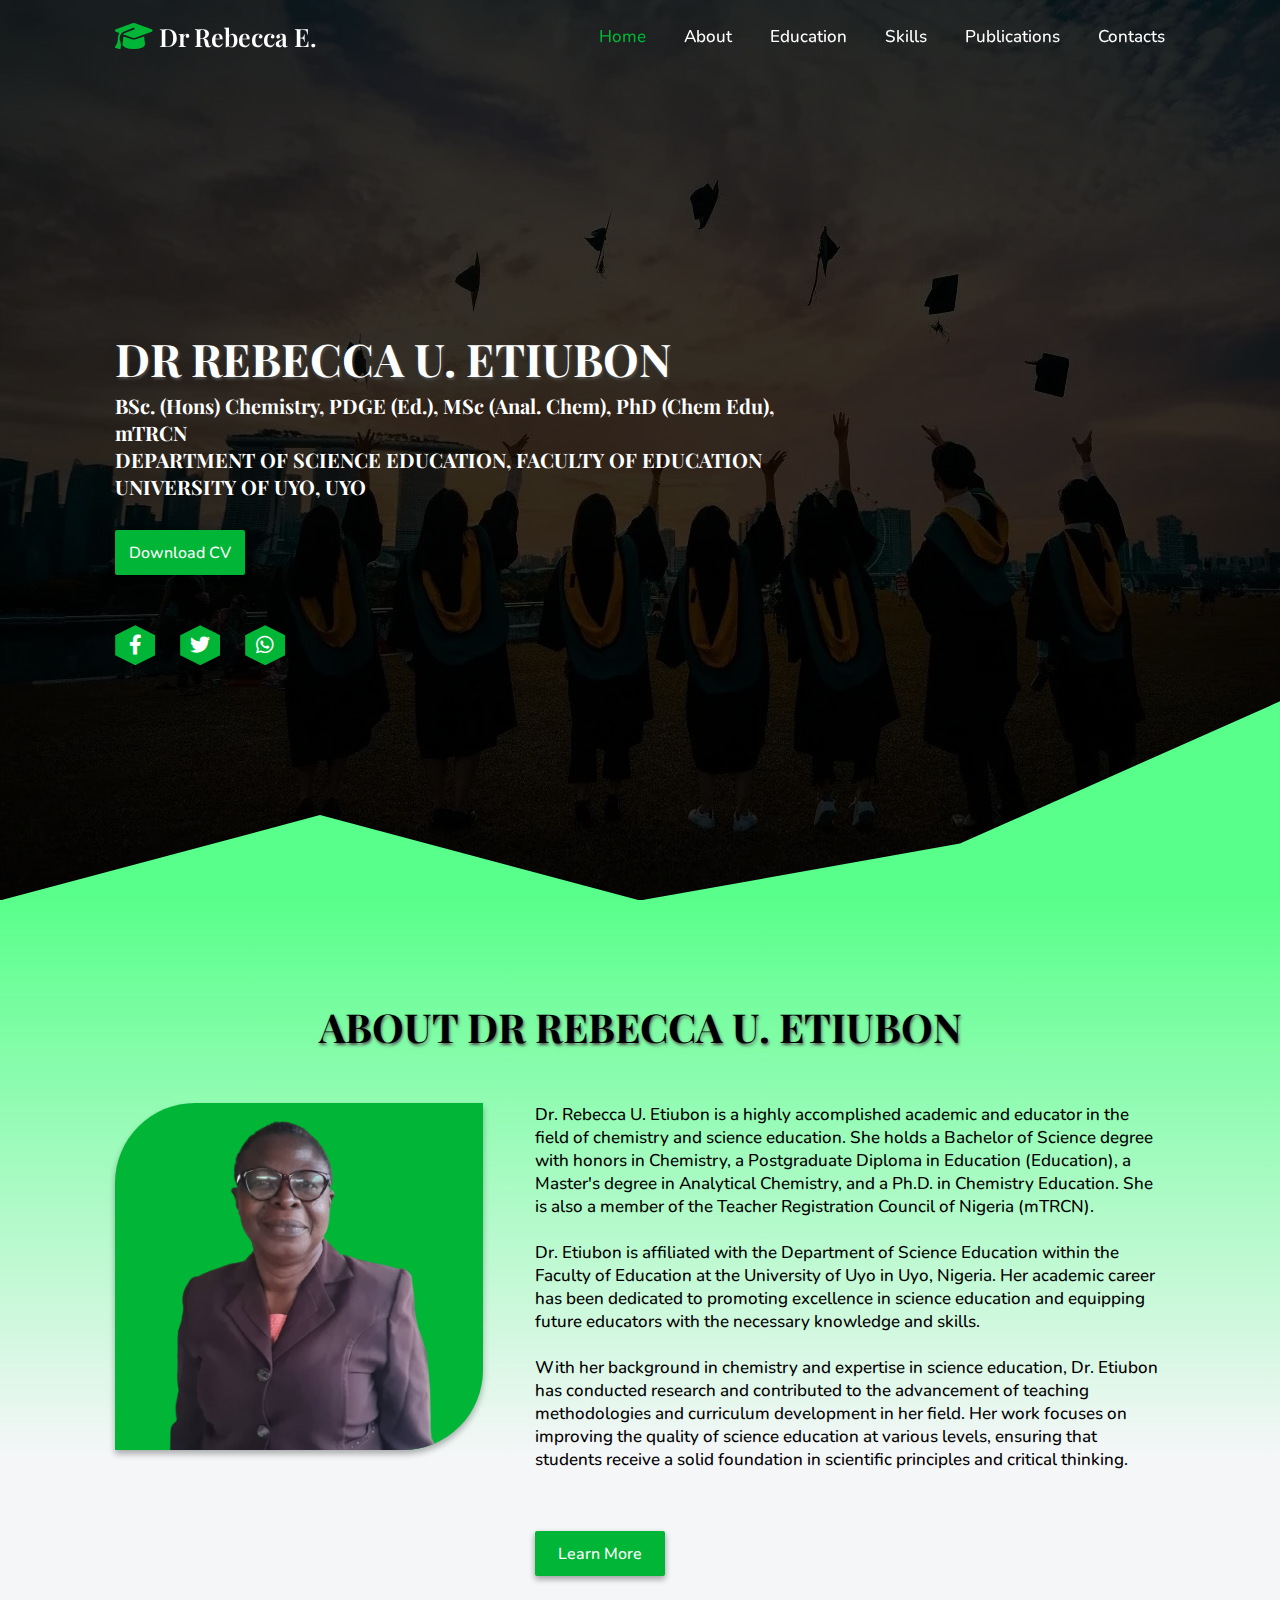
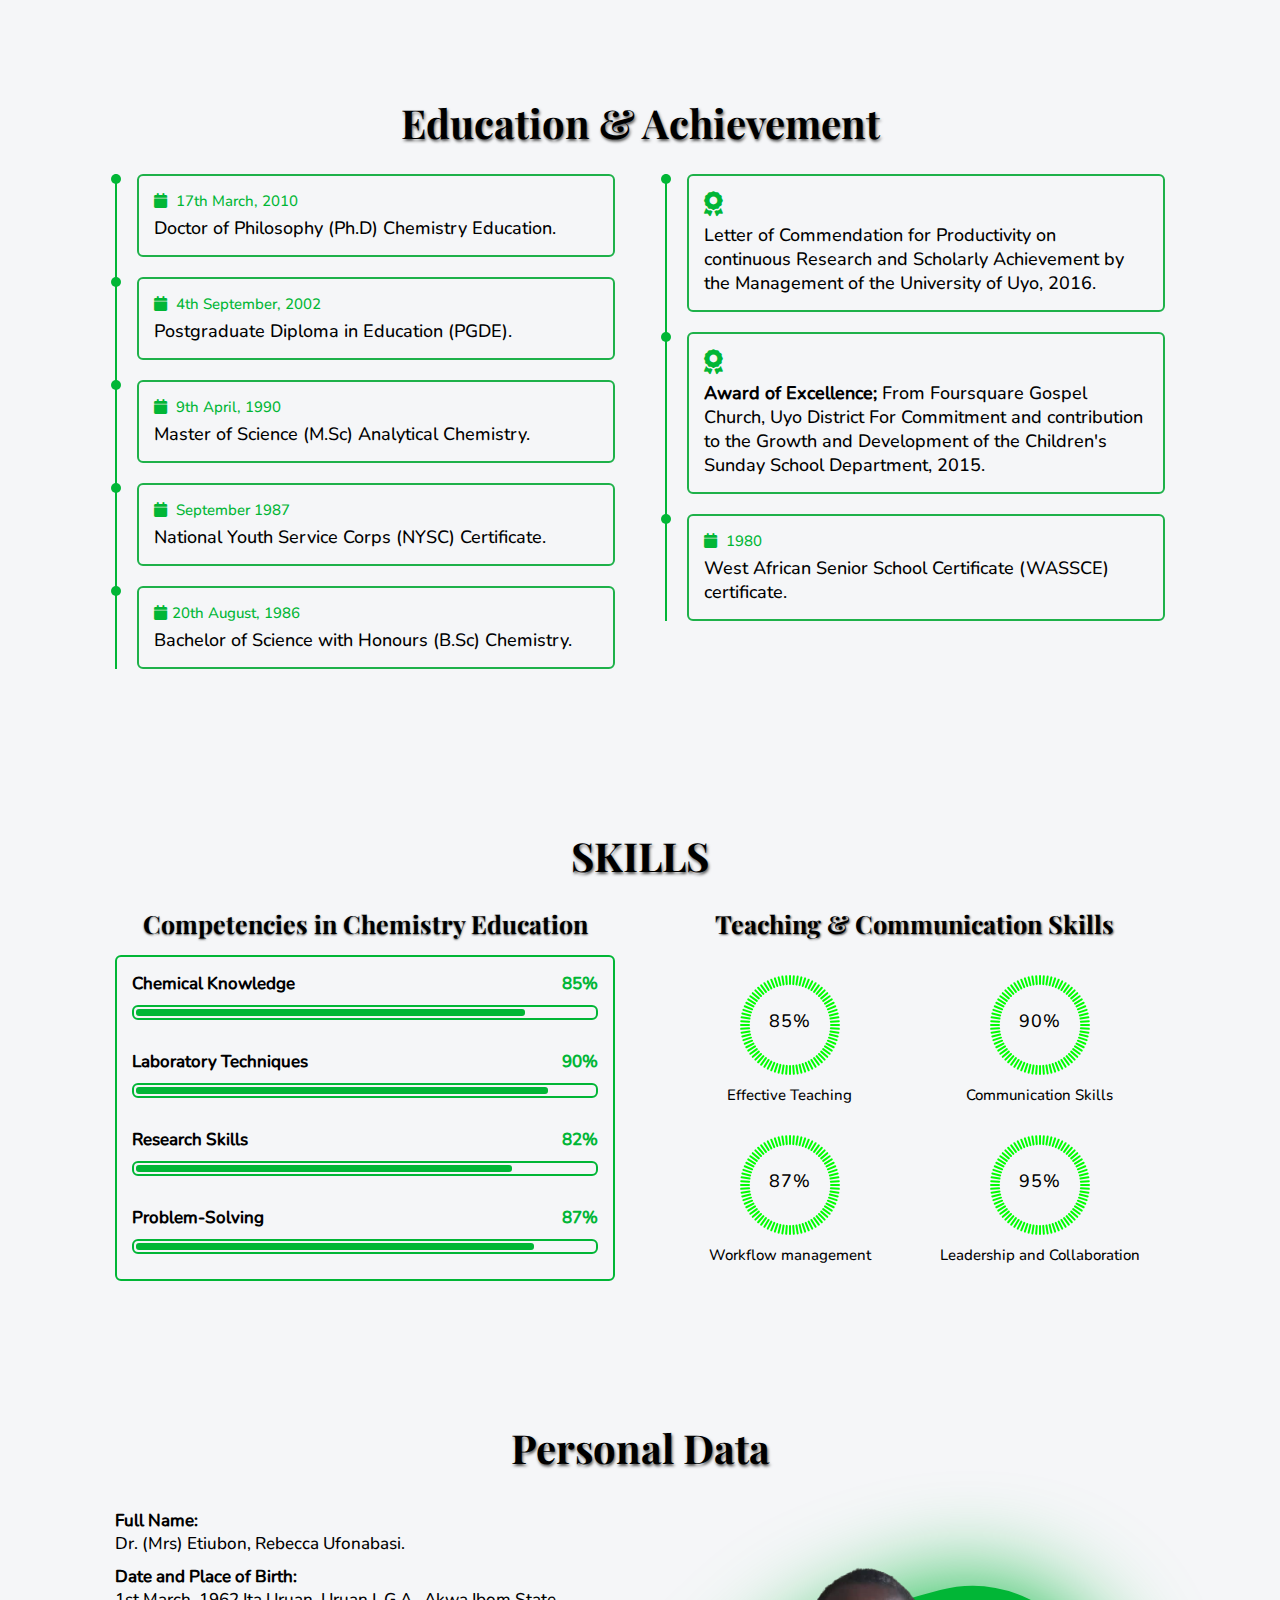
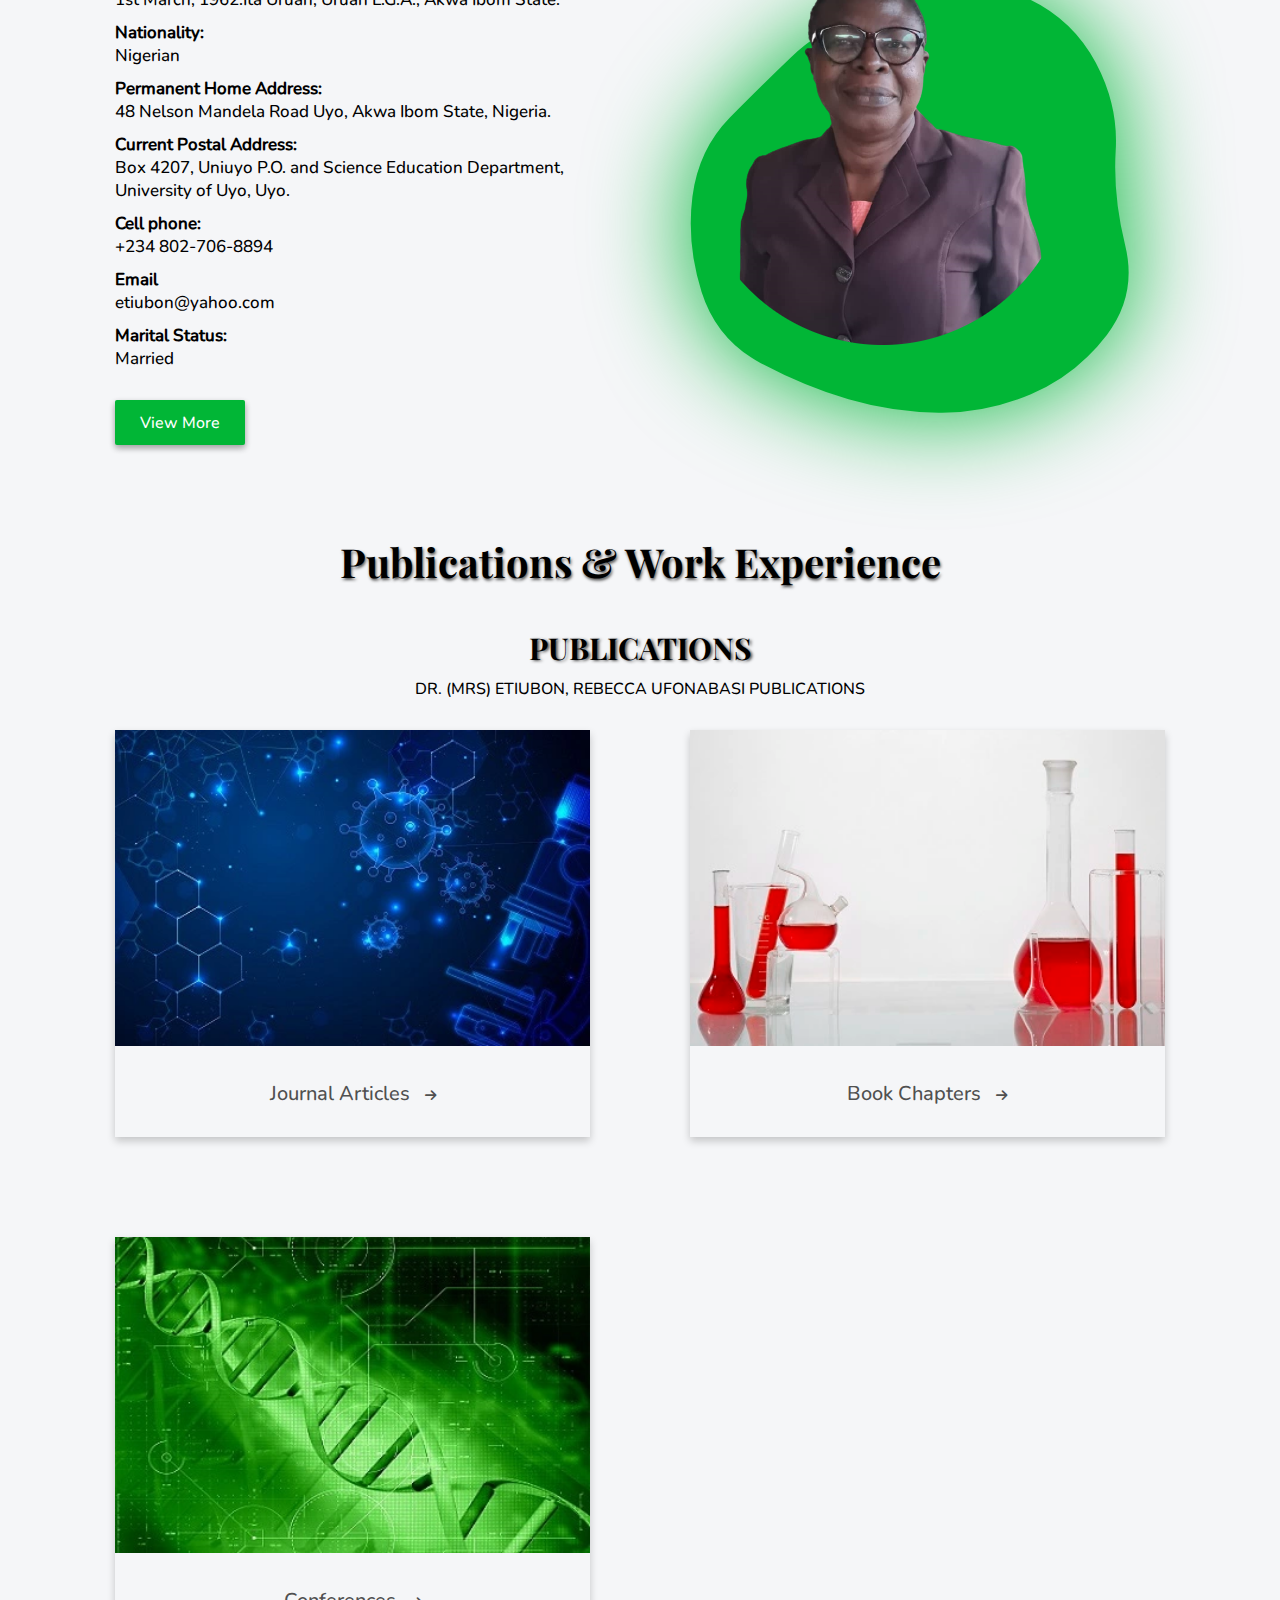
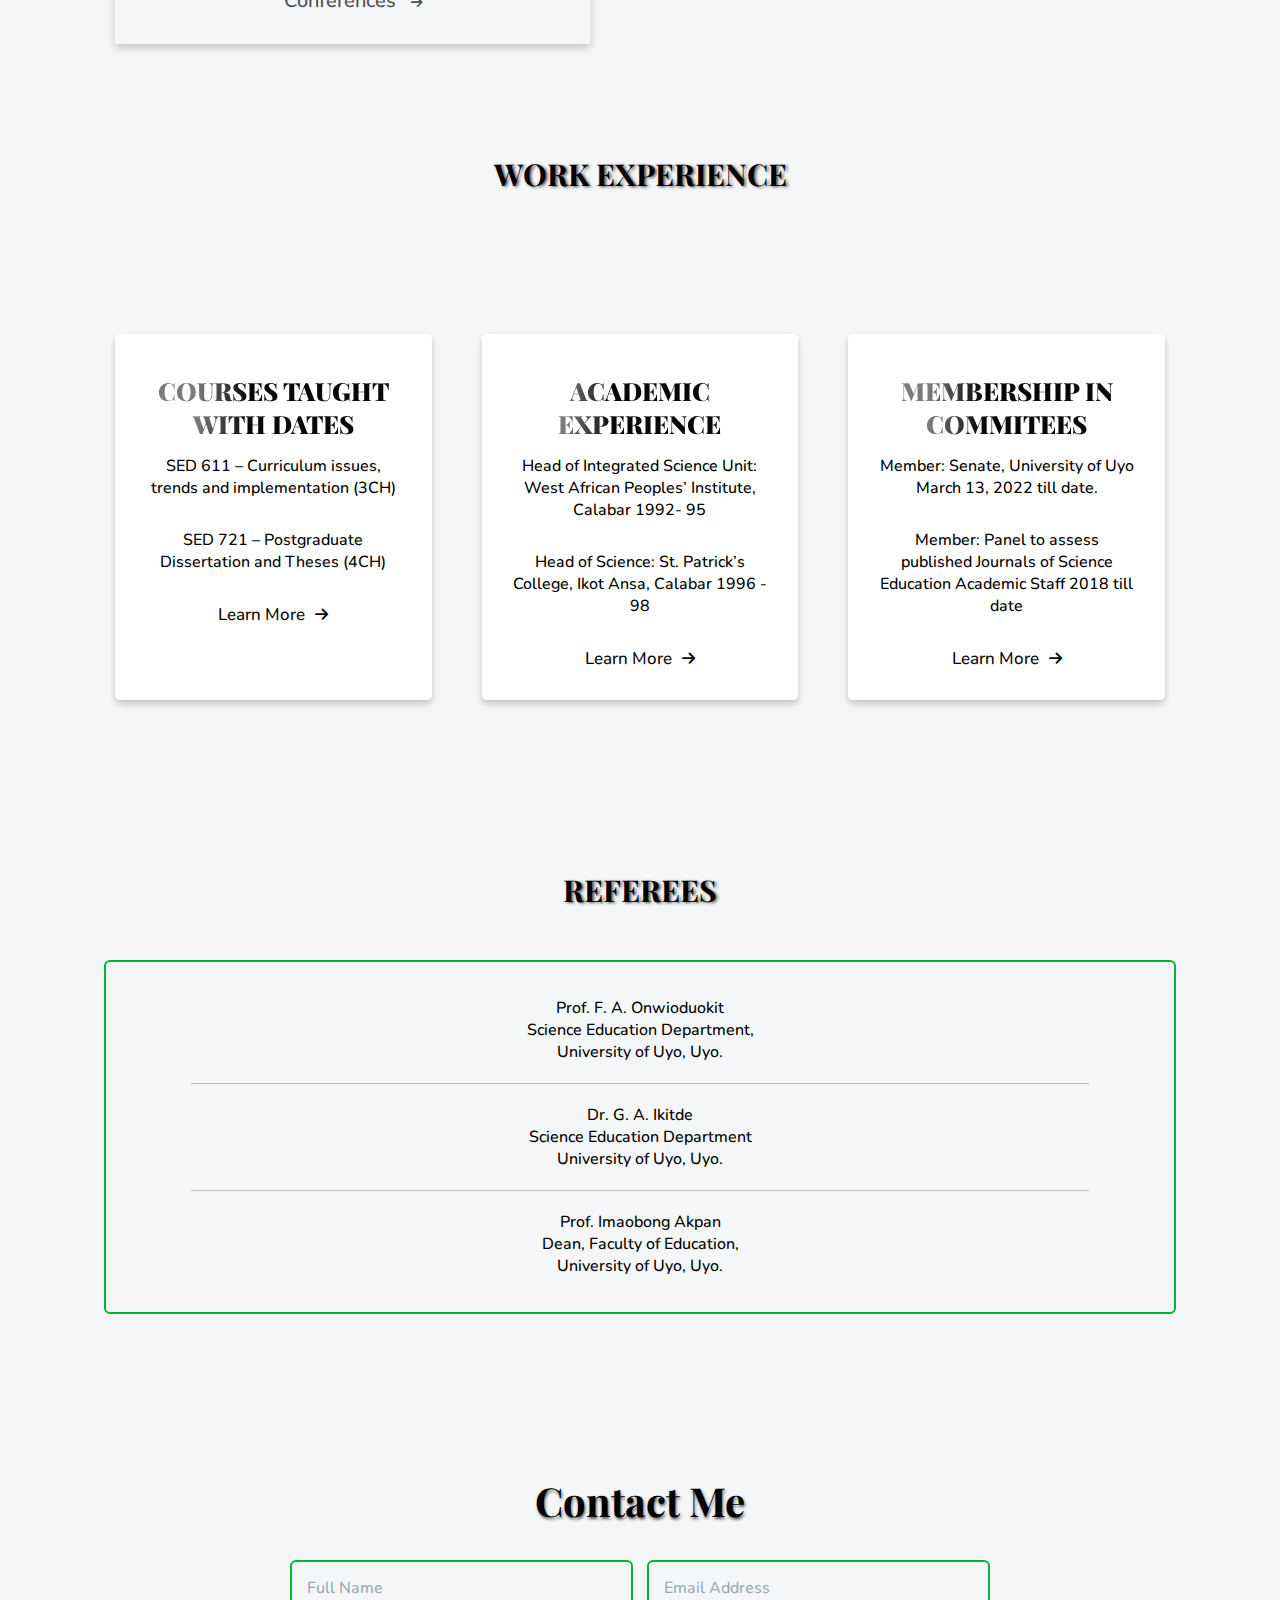
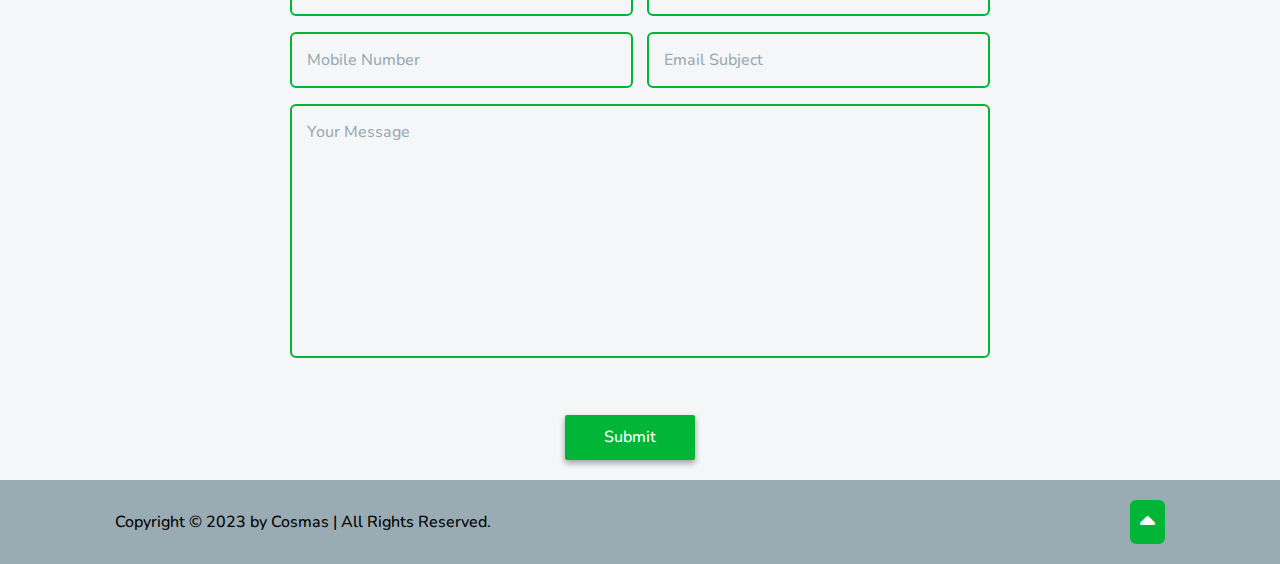
<file: index.html>
<!DOCTYPE html>
<html lang="en">
<head>
    <meta charset="UTF-8">
    <meta name="viewport" content="width=device-width, initial-scale=1.0">
    <link rel="stylesheet" href="./css/style.min.css">
    <link rel="stylesheet" href="./css/all.css">
    <link rel="stylesheet" href="./css/fonts.css">
    <link rel="shortcut icon" href="./favicon.png" type="image/x-icon">
    <title>Dr Rebecca E.</title>
</head>
<body>
    <!-- header design -->
    <header class="header">
        <a href="#" class="logo"><i class="fa-sharp fa-solid fa-graduation-cap"></i> Dr Rebecca E.</a>

        <i class="fa-solid fa-ellipsis-vertical" id="menu-icon"></i>

        <nav class="navbar">
            <a href="#home" class="active">Home</a>
            <a href="#about">About</a>
            <a href="#education">Education</a>
            <a href="#skills">Skills</a>
            <a href="#publications">Publications</a>
            <a href="#contacts">Contacts</a>

            <span class="active-nav"></span>
        </nav>
    </header>
    <!-- home section -->
    <section class="home" id="home">
        <svg class="waves" xmlns="http://www.w3.org/2000/svg" viewBox="0 0 1440 320"><path fill="#59ff8b" fill-opacity="1" d="M0,320L360,224L720,320L1080,256L1440,96L1440,320L1080,320L720,320L360,320L0,320Z"></path></svg>
        <div class="home-pad" style="padding: 0 9%;">
            <div class="home-content">
                <h1>DR REBECCA U. ETIUBON</h1>
                <h4>BSc. (Hons) Chemistry, PDGE (Ed.), MSc (Anal. Chem), PhD (Chem Edu), mTRCN</h4>
                <h4 class="pad">DEPARTMENT OF SCIENCE EDUCATION, FACULTY OF EDUCATION UNIVERSITY OF UYO, UYO</h4>

                <div class="btn-box">
                    <a href="#" class="btn">Download CV</a>
                </div>
            
                <div class="home-sci">
                    <a href="#"><i class="fab fa-facebook-f"></i></a>
                    <a href="#"><i class="fab fa-twitter"></i></a>
                    <a href="#"><i class="fab fa-whatsapp"></i></a>
                </div>    
            </div>
        </div>    
    </section>    
    <!-- about section -->
    <section class="about" id="about">
        <h2 class="heading">ABOUT DR REBECCA U. ETIUBON</h2> 
        <div class="abt-container"> 
            <div class="row">
                <div class="about-col-1">
                    <img src="./bout-img.png" alt="about-1">
                </div> 
                <div class="about-col-2">
                    <p class="acp">
                        Dr. Rebecca U. Etiubon is a highly accomplished academic and educator in the field of chemistry and science education. She holds a Bachelor of Science degree with honors in Chemistry, a Postgraduate Diploma in Education (Education), a Master's degree in Analytical Chemistry, and a Ph.D. in Chemistry Education. She is also a member of the Teacher Registration Council of Nigeria (mTRCN). <br><br>
                        Dr. Etiubon is affiliated with the Department of Science Education within the Faculty of Education at the University of Uyo in Uyo, Nigeria. Her academic career has been dedicated to promoting excellence in science education and equipping future educators with the necessary knowledge and skills. <br><br>
                        With her background in chemistry and expertise in science education, Dr. Etiubon has conducted research and contributed to the advancement of teaching methodologies and curriculum development in her field. Her work focuses on improving the quality of science education at various levels, ensuring that students receive a solid foundation in scientific principles and critical thinking.
                    </p> 
                    <div class="btn-box btns">
                        <a href="#" class="btn">Learn More</a>
                    </div>        
                </div>
            </div>
        </div>
    </section>
    <!-- education section -->
    <section class="education" id="education">
        <h2 class="heading space">Education & Achievement</h2>

        <div class="education-row">
            <div class="education-column">

                <div class="education-box">
                    <div class="education-content">
                        <div class="content">
                            <div class="year"><i class="fas fa-calendar"></i> 17th March, 2010</div>
                            <p>Doctor of Philosophy (Ph.D) Chemistry Education.</p>
                        </div>
                    </div>
                    <div class="education-content">
                        <div class="content">
                            <div class="year"><i class="fas fa-calendar"></i> 4th September, 2002</div>
                            <p>Postgraduate Diploma in Education (PGDE).</p>
                        </div>
                    </div>
                    <div class="education-content">
                        <div class="content">
                            <div class="year"><i class="fas fa-calendar"></i> 9th April, 1990</div>
                            <p>Master of Science (M.Sc) Analytical Chemistry.</p>
                        </div>
                    </div>
                    <div class="education-content">
                        <div class="content">
                            <div class="year"><i class="fas fa-calendar"></i> September 1987</div>
                            <p>National Youth Service Corps (NYSC) Certificate.</p>
                        </div>
                    </div>
                    <div class="education-content">
                        <div class="content">
                            <div class="year"><i class="fas fa-calendar"></i>20th August, 1986</div>
                            <p>Bachelor of Science with Honours (B.Sc) Chemistry.</p>
                        </div>
                    </div>
                </div>
            </div>
            <div class="education-column">

                <div class="education-box">
                    <div class="education-content">
                        <div class="content">
                            <div class="year"><i class="fas fa-award" style="font-size: 25px;"></i></div>
                            <p>Letter of Commendation for Productivity on continuous Research and Scholarly Achievement by the Management of the University of Uyo, 2016.</p>
                        </div>
                    </div>
                    <div class="education-content">
                        <div class="content">
                            <div class="year"><i class="fas fa-award" style="font-size: 25px;"></i></div>
                            <p><b>Award of Excellence;</b> From Foursquare Gospel Church, Uyo District For Commitment and contribution to the Growth and Development of the Children's Sunday School Department, 2015.</p>
                        </div>
                    </div>
                    <div class="education-content">
                        <div class="content">
                            <div class="year"><i class="fas fa-calendar"></i> 1980</div>
                            <p>West African Senior School Certificate (WASSCE) certificate.</p>
                        </div>
                    </div>
                </div>
            </div>
        </div>
    </section>
    <!-- skills section -->
    <section class="skills" id="skills">
        <h2 class="heading space">SKILLS</h2>

        <div class="skills-row">
            <div class="skills-column">
                <h3 class="title">Competencies in Chemistry Education</h3>

                <div class="skills-box">
                    <div class="skills-content">
                        <div class="progress">
                            <h3>Chemical Knowledge <span>85%</span></h3>
                            <div class="bar"><span></span></div>
                        </div>

                        <div class="progress">
                            <h3>Laboratory Techniques <span>90%</span></h3>
                            <div class="bar"><span></span></div>
                        </div>

                        <div class="progress">
                            <h3>Research Skills <span>82%</span></h3>
                            <div class="bar"><span></span></div>
                        </div>

                        <div class="progress">
                            <h3>Problem-Solving <span>87%</span></h3>
                            <div class="bar"><span></span></div>
                        </div>
                    </div>
                </div>
            </div>

            <div class="skills-column">
                <h3 class="title">Teaching & Communication Skills</h3>

                <div class="skills-right">
                    <div class="professional">
                        <div class="box">
                            <div class="circle" data-dots="80" data-percent="85"></div>
                            <div class="text">
                                <big>85%</big>
                                <small>Effective Teaching</small>
                            </div>
                        </div>    
                        <div class="box">
                            <div class="circle" data-dots="80" data-percent="90"></div>
                            <div class="text">
                                <big>90%</big>
                                <small>Communication Skills</small>
                            </div>
                        </div>    
                        <div class="box">
                            <div class="circle" data-dots="80" data-percent="87"></div>
                            <div class="text">
                                <big>87%</big>
                                <small>Workflow management</small>
                            </div>
                        </div>    
                        <div class="box">
                            <div class="circle" data-dots="80" data-percent="95"></div>
                            <div class="text">
                                <big>95%</big>
                                <small>Leadership and Collaboration</small>
                            </div>
                        </div>    
                    </div>
                </div>
            </div>
        </div>
    </section>
    <section class="hidden">
        <h2 class="heading space">Personal Data</h2>
        <div class="bout">
            <div class="bout-content">
                <h3>Full Name:</h3> <p>Dr. (Mrs) Etiubon, Rebecca Ufonabasi.</p>
                <h3>Date and Place of Birth:</h3> <p>1st March, 1962.Ita Uruan, Uruan L.G.A., Akwa Ibom State.</p>
                <h3>Nationality:</h3> <p>Nigerian</p>
                <h3>Permanent Home Address:</h3> <p>48 Nelson Mandela Road Uyo, Akwa Ibom State, Nigeria.</p>
                <h3>Current Postal Address:</h3> <p>Box 4207, Uniuyo P.O. and Science Education Department, University of Uyo, Uyo.</p>
                <h3>Cell phone:</h3> <p>+234 802-706-8894</p>
                <h3>Email</h3> <p>etiubon@yahoo.com</p>
                <h3>Marital Status:</h3> <p>Married</p>
                <div class="btn-box">
                    <a href="#" class="btn" style="margin-top: 3rem;">View More</a>
                </div>        
            </div>
            <div class="bout-image">
                <div class="img-box">
                    <img src="./bout-data1.png" alt="">
                </div>
                <div class="liquid-shape">
                    <svg viewBox="0 0 500 500" xmlns="http://www.w3.org/2000/svg" xmlns:xlink="http://www.w3.org/1999/xlink" width="100%" id="blobSvg">
                        <path fill="#01B636">
                            <animate attributeName="d" dur="20000ms" repeatCount="indefinite" 
                            values="
                            M454.5,299Q471,348,442,389.5Q413,431,366,447Q319,463,272,473.5Q225,484,179,468.5Q133,453,91,424.5Q49,396,38,346.5Q27,297,28.5,250Q30,203,61.5,169.5Q93,136,127,116Q161,96,195.5,77Q230,58,274.5,47.5Q319,37,367.5,51.5Q416,66,444,108.5Q472,151,455,200.5Q438,250,454.5,299Z;
                        
                            M473.5,300.5Q476,351,442,388Q408,425,366,451.5Q324,478,278,452Q232,426,194,419.5Q156,413,107,401Q58,389,33.5,345Q9,301,25,253Q41,205,73.5,175.5Q106,146,122.5,102Q139,58,184,54.5Q229,51,277,36Q325,21,358,57Q391,93,401.5,135.5Q412,178,441.5,214Q471,250,473.5,300.5Z;
                        
                            M444.5,288Q422,326,412.5,373Q403,420,354,419Q305,418,268,426.5Q231,435,191.5,427Q152,419,125.5,389.5Q99,360,81.5,324.5Q64,289,36.5,244Q9,199,38,158Q67,117,109,97.5Q151,78,189.5,58.5Q228,39,269,51.5Q310,64,340.5,90Q371,116,418.5,135Q466,154,466.5,202Q467,250,444.5,288Z;
                        
                            M415.5,286.5Q414,323,393.5,355Q373,387,342,412Q311,437,268,461.5Q225,486,200,433.5Q175,381,122.5,381Q70,381,83.5,332Q97,283,65,243.5Q33,204,61.5,169Q90,134,116.5,99Q143,64,188,75Q233,86,275,65Q317,44,346.5,77.5Q376,111,405.5,139.5Q435,168,426,209Q417,250,415.5,286.5Z;
                        
                            M440,286.5Q414,323,398.5,360.5Q383,398,351,430.5Q319,463,275,445.5Q231,428,185.5,434Q140,440,98.5,415Q57,390,71,337.5Q85,285,88.5,251Q92,217,73,162Q54,107,105,97.5Q156,88,191.5,59Q227,30,276,24Q325,18,347,68Q369,118,382,152Q395,186,430.5,218Q466,250,440,286.5Z;
                        
                            M465.5,293.5Q445,337,412.5,366Q380,395,347.5,423Q315,451,270,469.5Q225,488,188.5,454Q152,420,113.5,398.5Q75,377,60.5,335Q46,293,57,252Q68,211,58,157Q48,103,97,86.5Q146,70,187,53.5Q228,37,268.5,53Q309,69,362,68Q415,67,430.5,115Q446,163,466,206.5Q486,250,465.5,293.5Z;
                        
                            M478.5,300Q474,350,427,372.5Q380,395,342.5,408Q305,421,267,435Q229,449,197.5,422Q166,395,140,371.5Q114,348,84,320Q54,292,44.5,248Q35,204,70,174.5Q105,145,119,96Q133,47,179.5,33.5Q226,20,275,21Q324,22,343,73.5Q362,125,405.5,143Q449,161,466,205.5Q483,250,478.5,300Z;
                        
                            M425.5,286Q411,322,408,372Q405,422,356,423.5Q307,425,269.5,425Q232,425,186.5,432Q141,439,99.5,414.5Q58,390,57,340.5Q56,291,47.5,248Q39,205,53.5,161.5Q68,118,104.5,89.5Q141,61,186,64.5Q231,68,275.5,50.5Q320,33,359,59.5Q398,86,433.5,119Q469,152,454.5,201Q440,250,425.5,286Z;
                        
                            M454.5,299Q471,348,442,389.5Q413,431,366,447Q319,463,272,473.5Q225,484,179,468.5Q133,453,91,424.5Q49,396,38,346.5Q27,297,28.5,250Q30,203,61.5,169.5Q93,136,127,116Q161,96,195.5,77Q230,58,274.5,47.5Q319,37,367.5,51.5Q416,66,444,108.5Q472,151,455,200.5Q438,250,454.5,299Z;"></animate>
                        </path>
                    </svg>
                </div>
                <div class="liquid-shape">
                    <svg viewBox="0 0 500 500" xmlns="http://www.w3.org/2000/svg" xmlns:xlink="http://www.w3.org/1999/xlink" width="100%" id="blobSvg">
                        <path fill="#01B636">
                            <animate attributeName="d" dur="20000ms" repeatCount="indefinite" 
                            values="
                            M454.5,299Q471,348,442,389.5Q413,431,366,447Q319,463,272,473.5Q225,484,179,468.5Q133,453,91,424.5Q49,396,38,346.5Q27,297,28.5,250Q30,203,61.5,169.5Q93,136,127,116Q161,96,195.5,77Q230,58,274.5,47.5Q319,37,367.5,51.5Q416,66,444,108.5Q472,151,455,200.5Q438,250,454.5,299Z;
                        
                            M473.5,300.5Q476,351,442,388Q408,425,366,451.5Q324,478,278,452Q232,426,194,419.5Q156,413,107,401Q58,389,33.5,345Q9,301,25,253Q41,205,73.5,175.5Q106,146,122.5,102Q139,58,184,54.5Q229,51,277,36Q325,21,358,57Q391,93,401.5,135.5Q412,178,441.5,214Q471,250,473.5,300.5Z;
                        
                            M444.5,288Q422,326,412.5,373Q403,420,354,419Q305,418,268,426.5Q231,435,191.5,427Q152,419,125.5,389.5Q99,360,81.5,324.5Q64,289,36.5,244Q9,199,38,158Q67,117,109,97.5Q151,78,189.5,58.5Q228,39,269,51.5Q310,64,340.5,90Q371,116,418.5,135Q466,154,466.5,202Q467,250,444.5,288Z;
                        
                            M415.5,286.5Q414,323,393.5,355Q373,387,342,412Q311,437,268,461.5Q225,486,200,433.5Q175,381,122.5,381Q70,381,83.5,332Q97,283,65,243.5Q33,204,61.5,169Q90,134,116.5,99Q143,64,188,75Q233,86,275,65Q317,44,346.5,77.5Q376,111,405.5,139.5Q435,168,426,209Q417,250,415.5,286.5Z;
                        
                            M440,286.5Q414,323,398.5,360.5Q383,398,351,430.5Q319,463,275,445.5Q231,428,185.5,434Q140,440,98.5,415Q57,390,71,337.5Q85,285,88.5,251Q92,217,73,162Q54,107,105,97.5Q156,88,191.5,59Q227,30,276,24Q325,18,347,68Q369,118,382,152Q395,186,430.5,218Q466,250,440,286.5Z;
                        
                            M465.5,293.5Q445,337,412.5,366Q380,395,347.5,423Q315,451,270,469.5Q225,488,188.5,454Q152,420,113.5,398.5Q75,377,60.5,335Q46,293,57,252Q68,211,58,157Q48,103,97,86.5Q146,70,187,53.5Q228,37,268.5,53Q309,69,362,68Q415,67,430.5,115Q446,163,466,206.5Q486,250,465.5,293.5Z;
                        
                            M478.5,300Q474,350,427,372.5Q380,395,342.5,408Q305,421,267,435Q229,449,197.5,422Q166,395,140,371.5Q114,348,84,320Q54,292,44.5,248Q35,204,70,174.5Q105,145,119,96Q133,47,179.5,33.5Q226,20,275,21Q324,22,343,73.5Q362,125,405.5,143Q449,161,466,205.5Q483,250,478.5,300Z;
                        
                            M425.5,286Q411,322,408,372Q405,422,356,423.5Q307,425,269.5,425Q232,425,186.5,432Q141,439,99.5,414.5Q58,390,57,340.5Q56,291,47.5,248Q39,205,53.5,161.5Q68,118,104.5,89.5Q141,61,186,64.5Q231,68,275.5,50.5Q320,33,359,59.5Q398,86,433.5,119Q469,152,454.5,201Q440,250,425.5,286Z;
                        
                            M454.5,299Q471,348,442,389.5Q413,431,366,447Q319,463,272,473.5Q225,484,179,468.5Q133,453,91,424.5Q49,396,38,346.5Q27,297,28.5,250Q30,203,61.5,169.5Q93,136,127,116Q161,96,195.5,77Q230,58,274.5,47.5Q319,37,367.5,51.5Q416,66,444,108.5Q472,151,455,200.5Q438,250,454.5,299Z;"></animate>
                        </path>
                    </svg>
                </div>        
            </div>
        </div>
    </section>
    <!-- publication -->
    <section class="publications" id="publications">
        <h2 class="heading space">Publications & Work Experience</h2>
        <div class="pub-title">
            <h2>PUBLICATIONS</h2>
            <p>DR. (MRS) ETIUBON, REBECCA UFONABASI PUBLICATIONS</p>
        </div>
        <div class="grid">
            <a href="./journal.html">
                <div class="card">
                    <img src="./pub-img(1).webp" alt="Avatar" style="width:100%">
                    <div class="card-container">
                        <p style="text-align: center;">Journal Articles<i class="fa-solid fa-arrow-right"></i></p> 
                    </div>
                </div>
            </a>
            <a href="./book.html">
                <div class="card">
                    <img src="./pub-img(2).webp" alt="Avatar" style="width:100%">
                    <div class="card-container">
                        <p style="text-align: center;">Book Chapters<i class="fa-solid fa-arrow-right"></i></p> 
                    </div>
                </div>
            </a>
            <a href="./book.html#conference">   
                <div class="card">
                    <img src="./pub-img(3).webp" alt="Avatar" style="width:100%">
                    <div class="card-container">
                        <p style="text-align: center;">Conferences<i class="fa-solid fa-arrow-right"></i></p> 
                    </div>
                </div>
            </a>
        </div>
    </section>    
    
        <div class="pub-title ref">
            <h2 style="margin-bottom: 50px;">WORK EXPERIENCE</h2>
            <!-- experience start -->
            <div id="services" style="background:linear-gradient(rgba(0, 0, 0, 0.2),rgba(0,0,0,0.2)), url(./ref-img.webp); background-position: center;
            background-size: cover; background-attachment: fixed;">
                <div class="services-list">
                    <div data-aos="fade-right" data-aos-duration="500" data-aos-delay="200">
                        <h4>COURSES TAUGHT WITH DATES</h4>
                        <p>SED 611 – Curriculum issues, trends and implementation (3CH)</p>
                        <p>SED 721 – Postgraduate Dissertation and Theses (4CH)</p>
                        <a href="./Dr Etiubon CV.docx" class="btn1 ex">Learn More<i class="fa-solid fa-arrow-right"></i></a>
                    </div>
                    <div data-aos="fade-right" data-aos-duration="600" data-aos-delay="300">
                        <h4>ACADEMIC EXPERIENCE</h4>
                        <p>Head of Integrated Science Unit: West African Peoples’ Institute, Calabar 1992- 95</p>
                        <p>Head of Science: St. Patrick’s College, Ikot Ansa, Calabar 1996 - 98</p>  
                        <a href="./Dr Etiubon CV.docx" class="btn1 ex">Learn More<i class="fa-solid fa-arrow-right"></i></a>
                    </div>
                    <div data-aos="fade-right" data-aos-duration="700" data-aos-delay="400">
                        <h4>MEMBERSHIP IN COMMITEES</h4>
                        <p>Member: Senate, University of Uyo March 13, 2022 till date.</p>  
                        <p>Member:  Panel to assess published Journals of Science Education Academic Staff 2018 till date</p>
                        <a href="./Dr Etiubon CV.docx" class="btn1 ex">Learn More<i class="fa-solid fa-arrow-right"></i></a>
                    </div>
                </div>
            </div> 
        </div>
        <!-- reference -->
<div id="ref" class="ref">
    <div class="container">
        <div class="pub-title ref">
            <h2>REFEREES</h2>
        </div>
        <div class="ref-content">
            <div class="content-ref" style="text-align: center;">
                <div class="p-box">
                    <p>Prof. F. A. Onwioduokit</p>
                    <p>Science Education Department,</p>
                    <p>University of Uyo, Uyo.</p>
                    <div class="two" style="border-top: 1px solid #bdbcbc; margin: 20px 70px ;"></div>
                    <p>Dr. G. A. Ikitde</p>
                    <p>Science Education Department</p>
                    <P>University of Uyo, Uyo.</p>
                    <div class="two" style="border-top: 1px solid #bdbcbc; margin: 20px 70px ;"></div>
                    <p>Prof. Imaobong Akpan</p>
                    <p>Dean, Faculty of Education,</p>
                    <p>University of Uyo, Uyo.</p>
                </div>
            </div>
        </div>
    </div>
</div>
    <!-- contact section -->
    <section class="contact" id="contacts">
        <h2 class="heading space">
            Contact Me
        </h2>

        <form action="#">
            <div class="input-box">
                <div class="input-field">
                    <input type="text" placeholder="Full Name" required>
                </div>
                <div class="input-field">
                    <input type="email" placeholder="Email Address" required>
                </div>
            </div>

            <div class="input-box">
                <div class="input-field">
                    <input type="tel" placeholder="Mobile Number" required>
                </div>
                <div class="input-field">
                    <input type="email" placeholder="Email Subject" required>
                </div>
            </div>

            <div class="textarea-field">
                <textarea name="" id="" cols="30" rows="10" placeholder="Your Message" required></textarea>

            </div>

            <div class="btn-box btns">
                <button type="submit" class="btn">Submit</button>
            </div>
        </form>
    </div>
    </section>
    <!-- footer design -->
    <footer class="footer">
        <div class="footer-text">
            <p>Copyright &copy; 2023 by Cosmas | All Rights Reserved.</p>
        </div>
        <div class="footer-iconTop">
            <a href="#"><i class="fa-solid fa-caret-up"></i></a>
        </div>
    </footer>
    <script>
        const circles = document.querySelectorAll('.circle');
        circles.forEach(elem=>{
            var dots = elem.getAttribute("data-dots");
            var marked = elem.getAttribute("data-percent");
            var percent = Math.floor(dots*marked/100);
            var points = "";
            var rotate = 360 / dots;

            for(let i = 0 ; i < dots ; i++){
                points += `<div class="points" style="--i:${i}; --rot:${rotate}deg"></div>`;
            }
            elem.innerHTML = points;

            const pointsMarked = elem.querySelectorAll('.points');
            for(let i = 0; i<percent ; i++){
                pointsMarked[i].classList.add('marked')
            }
        })
    </script>

    <script src="./js/script.min.js"></script>
</body>
</html>
</file>
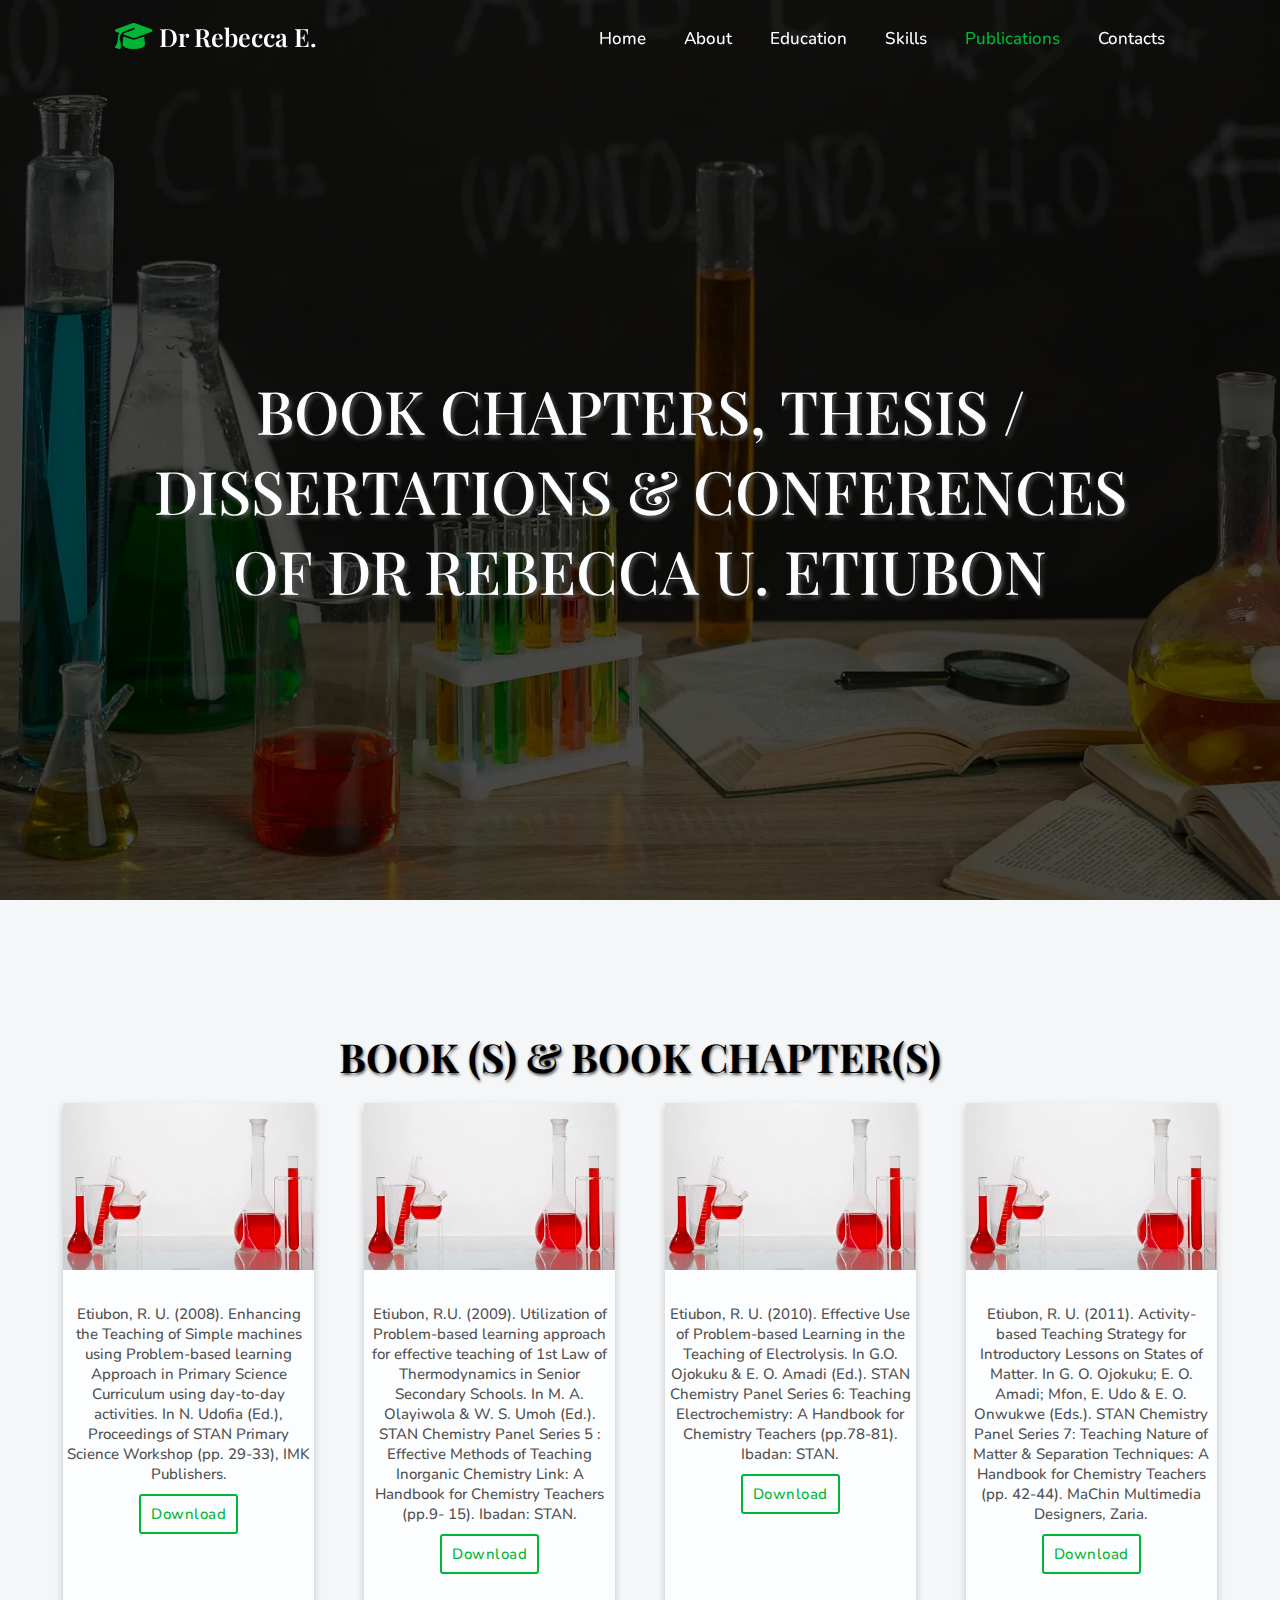
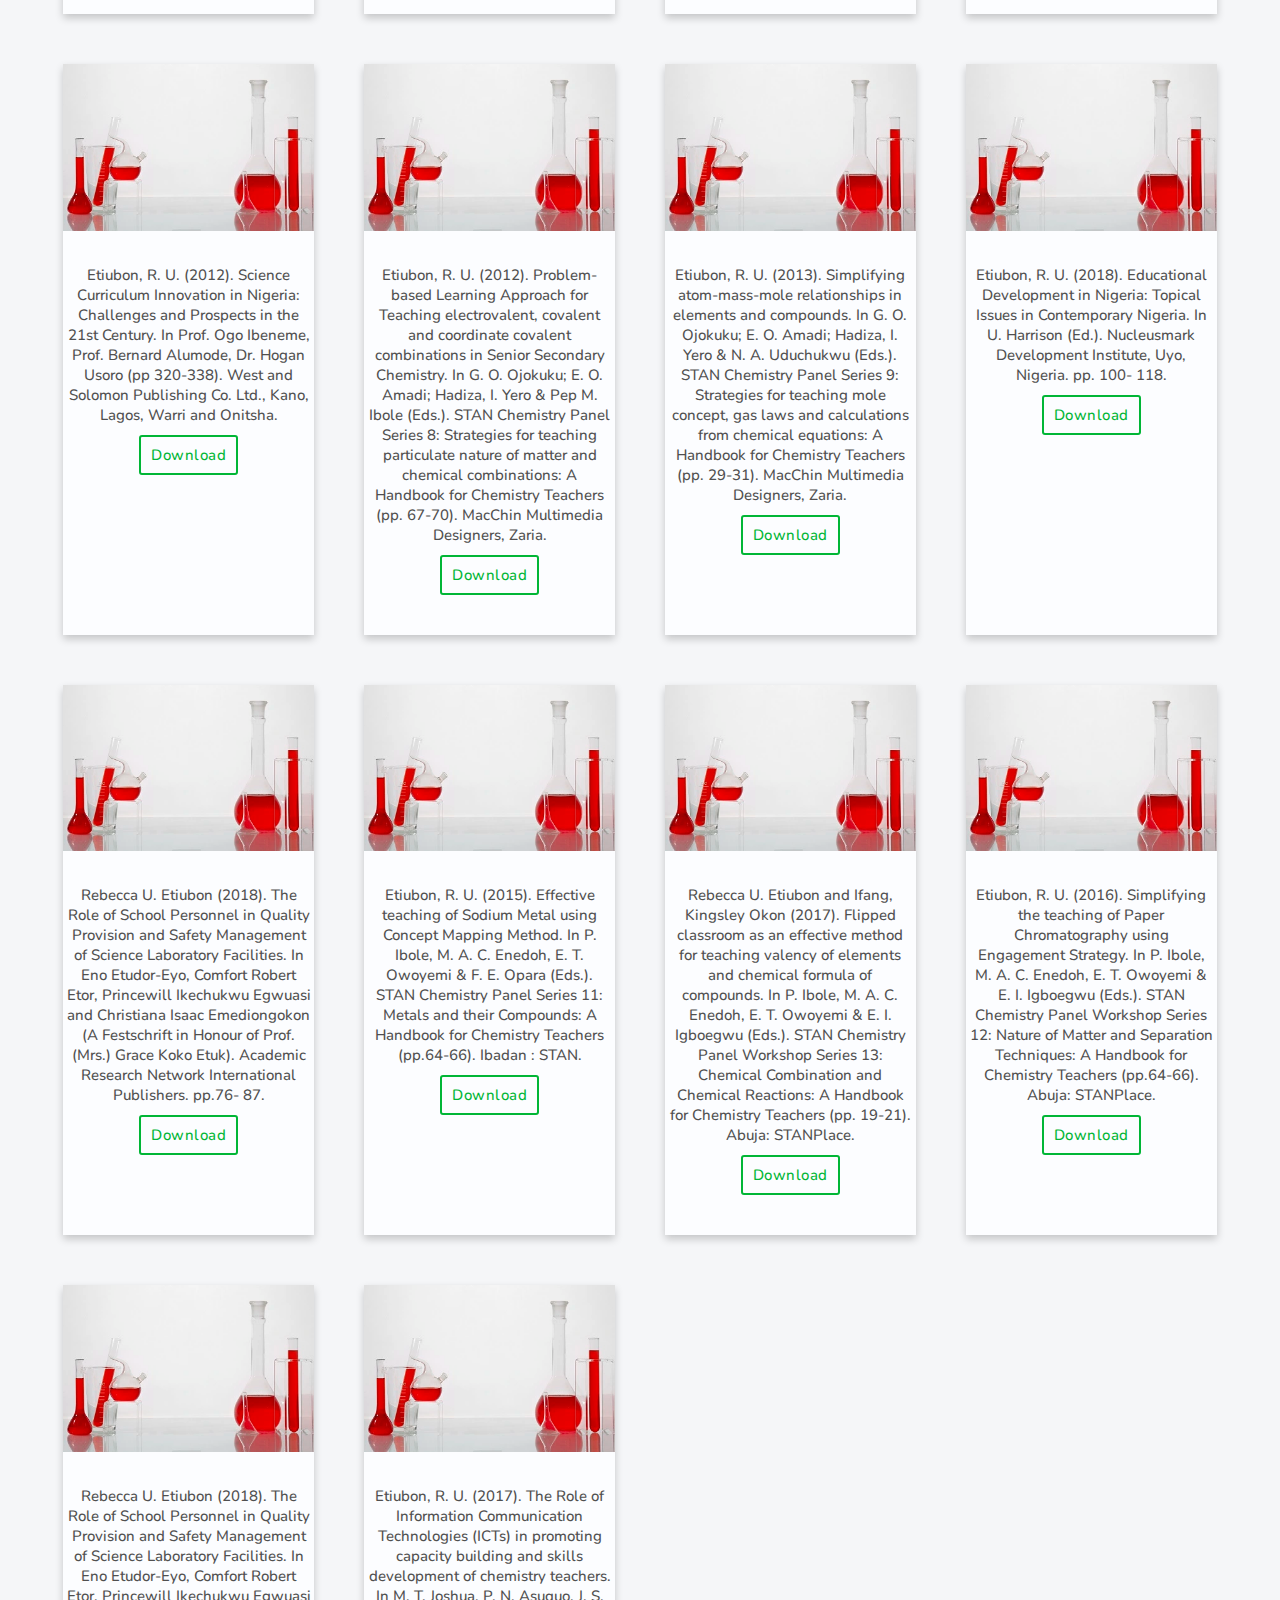
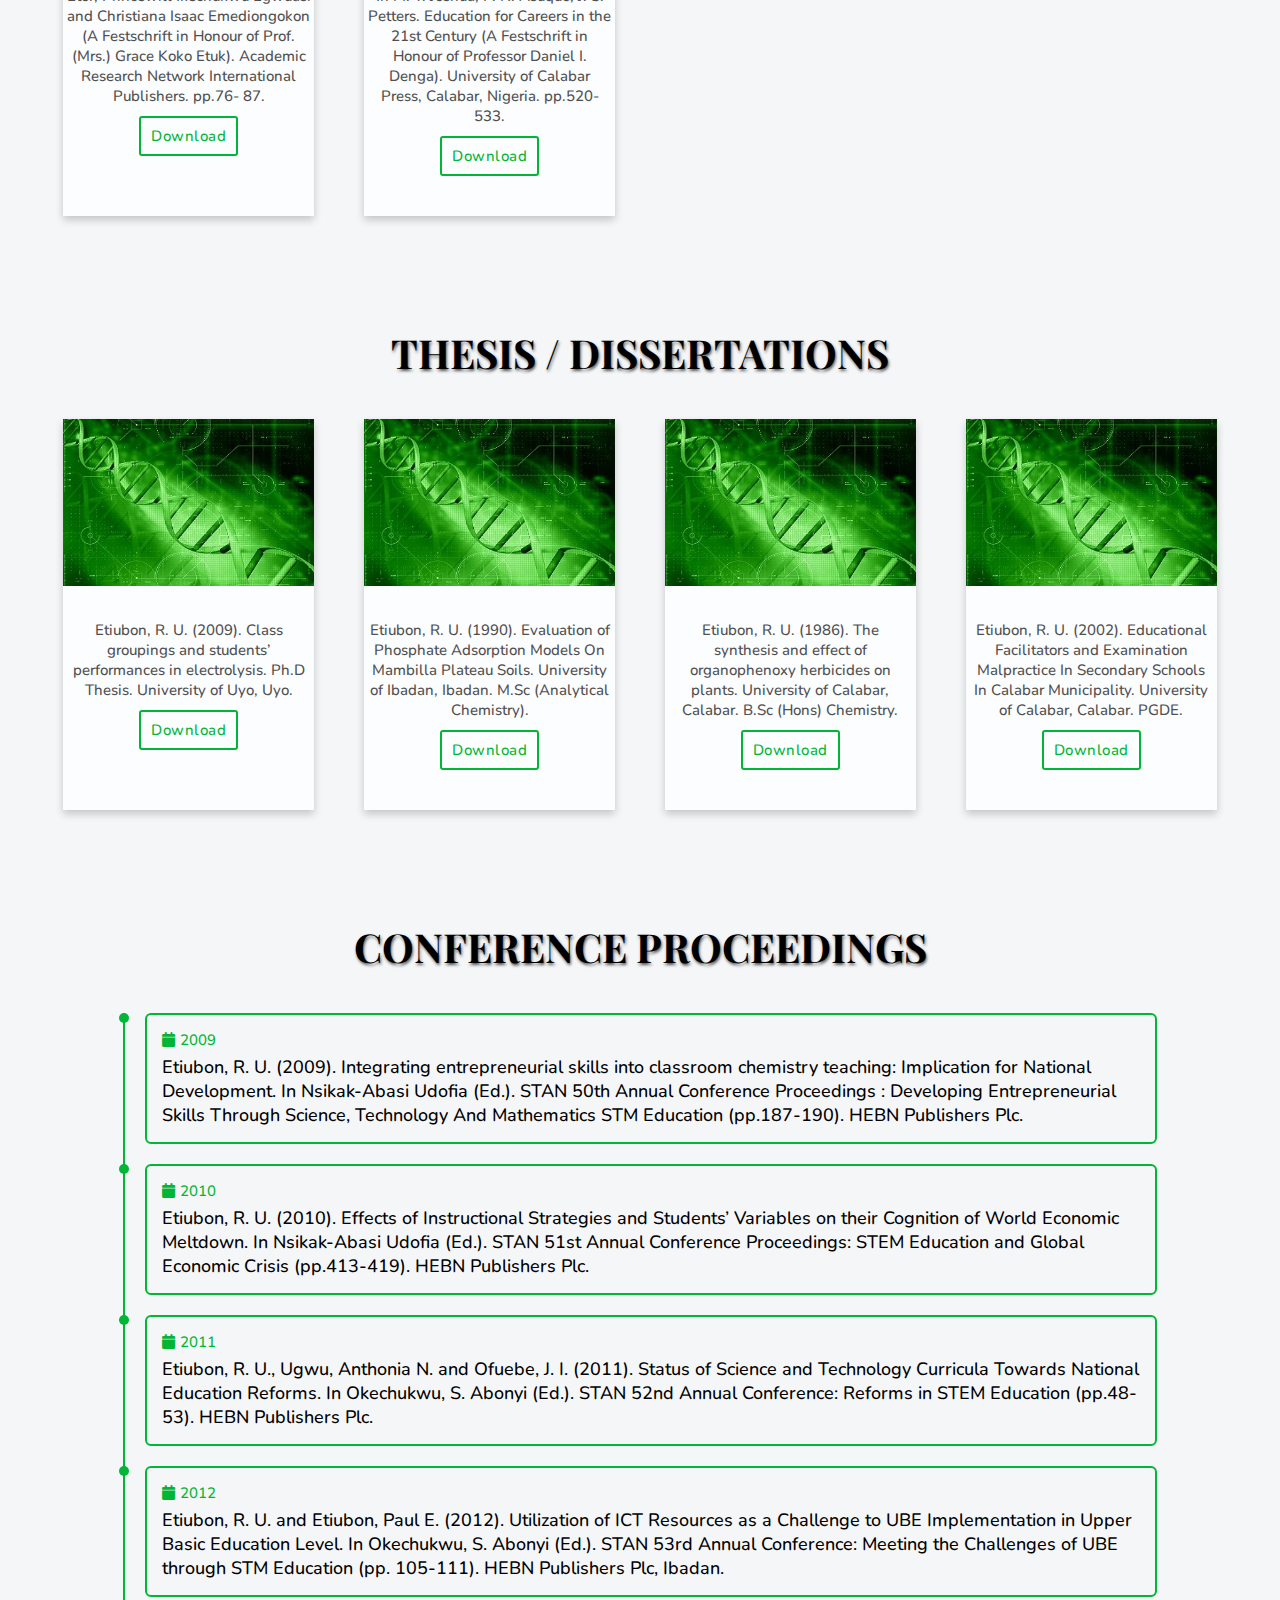
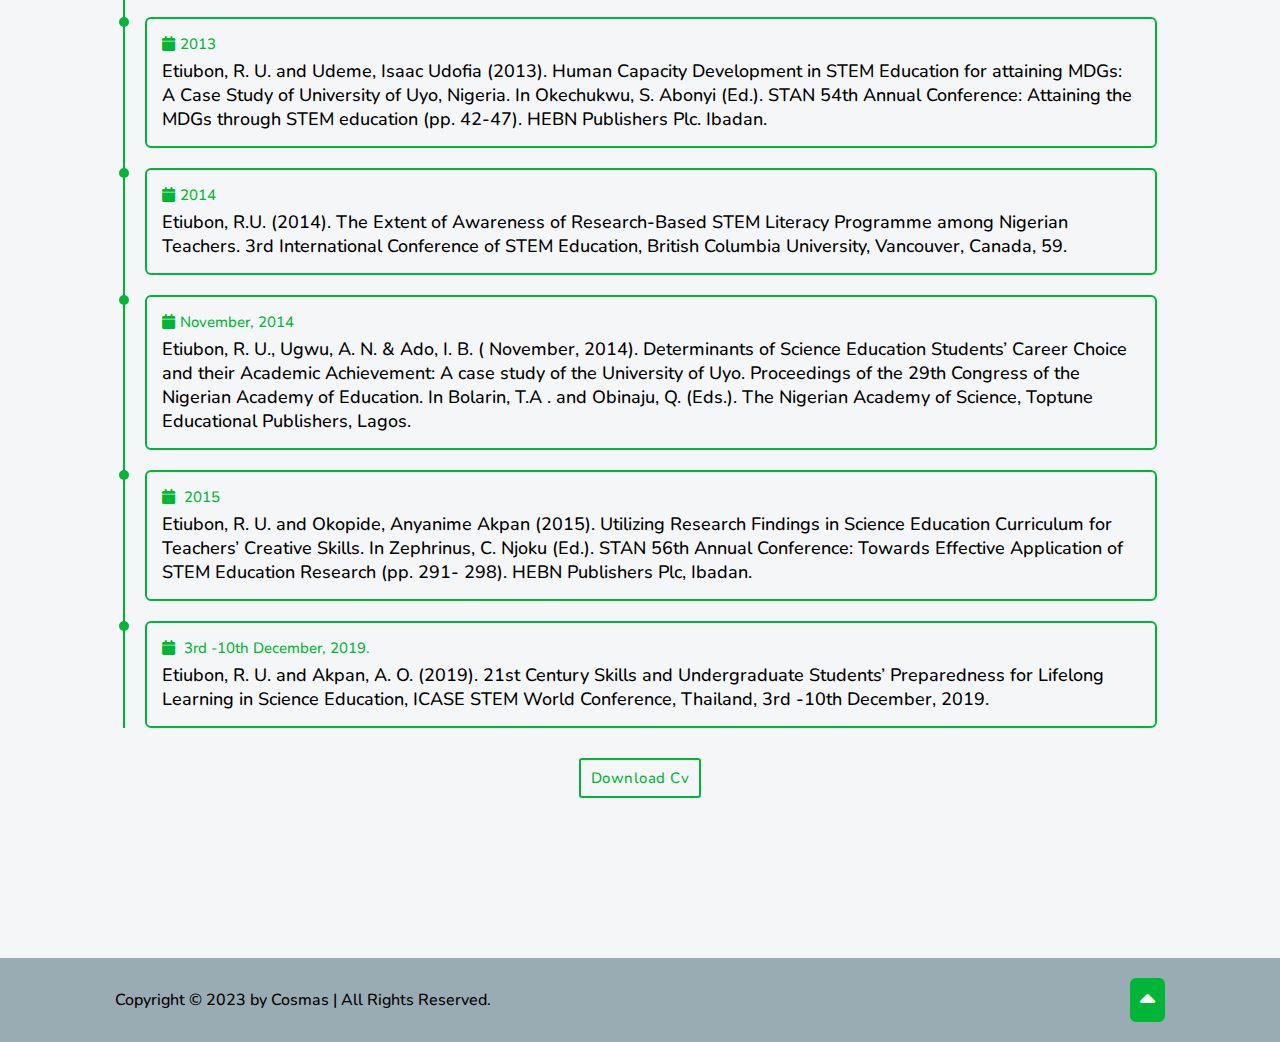
<file: book.html>
<!DOCTYPE html>
<html lang="en">
<head>
    <meta charset="UTF-8">
    <meta http-equiv="X-UA-Compatible" content="IE=edge">
    <meta name="viewport" content="width=device-width, initial-scale=1.0">
    <link rel="stylesheet" href="./css/journal.min.css">
    <link rel="stylesheet" href="./css/all.css">
    <link rel="stylesheet" href="./css/fonts.css">
    <link rel="shortcut icon" href="./favicon.png"  type="image/x-icon">
    <title>Dr Rebecca E. Publications</title>
</head>
<body>
    <!-- header design -->
    <header class="header">
        <a href="#" class="logo"><i class="fa-sharp fa-solid fa-graduation-cap"></i> Dr Rebecca E.<span class="animate" style="--i:1"></span></a>

        <i class="fa-solid fa-ellipsis-vertical" id="menu-icon"><span class="animate" style="--i:2"></span></i>

        <nav class="navbar">
            <a href="./index.html#home">Home</a>
            <a href="./index.html#about">About</a>
            <a href="./index.html#education">Education</a>
            <a href="./index.html#skills">Skills</a>
            <a href="./index.html#publications" class="active">Publications</a>
            <a href="./index.html#contacts">Contacts</a>

            <span class="active-nav"></span>
            <span class="animate" style="--i:2"></span>
        </nav>
    </header>
<!-- home-section start -->
<section class="home" id="home" style="background:linear-gradient(rgba(0, 0, 0, 0.7),rgba(0,0,0,0.7)), url(./pub-home.webp);
background-size: cover; background-repeat: no-repeat; background-position: center;">
    <div class="home-content">
        <h1 class="large">BOOK CHAPTERS, THESIS / DISSERTATIONS & CONFERENCES OF DR REBECCA U. ETIUBON</h1>
        <h1 class="little">Book Chapters & Conferences of Dr Rebecca U. E.</h1>
    </div>
</section>
<!-- home-section end -->
<!-- journalarticles start -->
<section class="journal" id="journal">
    <div class="container">
        <div class="journal-title">
            <h2 style="padding-top: 20px;">BOOK (S) & BOOK CHAPTER(S)</h2>
        </div>   
        <div class="grid">
            <div class="card">
                <img src="./pub-img(2).webp" alt="Avatar" style="width:100%">
                <div class="card-container">
                    <p style="text-align: center;">Etiubon, R. U. (2008).  Enhancing the Teaching of Simple machines using Problem-based learning Approach in Primary Science Curriculum using day-to-day activities. In N. Udofia (Ed.), Proceedings of STAN Primary Science Workshop (pp. 29-33), IMK Publishers.</p> 
                    <a href="./Dr Etiubon CV.docx" class="btn1 ex">Download</a>
                </div>
            </div>
            <div class="card">
                <img src="./pub-img(2).webp" alt="Avatar" style="width:100%">
                <div class="card-container">
                    <p style="text-align: center;">Etiubon, R.U. (2009). Utilization of Problem-based learning approach for effective teaching of 1st Law of Thermodynamics in Senior Secondary Schools. In  M. A. Olayiwola &  W. S. Umoh (Ed.). STAN Chemistry Panel Series 5 : Effective Methods of Teaching Inorganic Chemistry Link: A Handbook for Chemistry Teachers (pp.9- 15). Ibadan: STAN.</p> 
                    <a href="./Dr Etiubon CV.docx" class="btn1 ex">Download</a>
                </div>
            </div>
            <div class="card">
                <img src="./pub-img(2).webp" alt="Avatar" style="width:100%">
                <div class="card-container">
                    <p style="text-align: center;">Etiubon, R. U. (2010). Effective Use of Problem-based Learning in the Teaching of Electrolysis. In G.O. Ojokuku & E. O. Amadi (Ed.). STAN Chemistry Panel Series 6: Teaching Electrochemistry: A Handbook for Chemistry Teachers (pp.78-81). Ibadan: STAN.</p> 
                    <a href="./Dr Etiubon CV.docx" class="btn1 ex">Download</a>
                </div>
            </div>
            <div class="card">
                <img src="./pub-img(2).webp" alt="Avatar" style="width:100%">
                <div class="card-container">
                    <p style="text-align: center;">Etiubon, R. U. (2011). Activity-based Teaching Strategy for Introductory Lessons on States of Matter. In G. O. Ojokuku; E. O. Amadi; Mfon, E. Udo & E. O. Onwukwe (Eds.). STAN Chemistry Panel Series 7: Teaching Nature of Matter & Separation Techniques: A Handbook for Chemistry Teachers (pp. 42-44). MaChin Multimedia Designers, Zaria.</p> 
                    <a href="./Dr Etiubon CV.docx" class="btn1 ex">Download</a>
                </div>
            </div>
            <div class="card">
                <img src="./pub-img(2).webp" alt="Avatar" style="width:100%">
                <div class="card-container">
                    <p style="text-align: center;">Etiubon, R. U. (2012). Science Curriculum Innovation in Nigeria: Challenges and    Prospects in the 21st Century. In Prof. Ogo Ibeneme, Prof. Bernard Alumode, Dr. Hogan Usoro (pp 320-338). West and Solomon Publishing Co. Ltd., Kano, Lagos, Warri and Onitsha.</p> 
                    <a href="./Dr Etiubon CV.docx" class="btn1 ex">Download</a>
                </div>
            </div>
            <div class="card">
                <img src="./pub-img(2).webp" alt="Avatar" style="width:100%">
                <div class="card-container">
                    <p style="text-align: center;">Etiubon, R. U. (2012). Problem-based Learning Approach for Teaching electrovalent, covalent and coordinate covalent combinations in Senior Secondary Chemistry. In G. O. Ojokuku; E. O. Amadi; Hadiza, I. Yero & Pep M. Ibole (Eds.). STAN Chemistry Panel Series 8: Strategies for teaching particulate nature of matter and chemical combinations: A Handbook for Chemistry Teachers (pp. 67-70). MacChin Multimedia Designers, Zaria.</p> 
                    <a href="./Dr Etiubon CV.docx" class="btn1 ex">Download</a>
                </div>
            </div>
            <div class="card">
                <img src="./pub-img(2).webp" alt="Avatar" style="width:100%">
                <div class="card-container">
                    <p style="text-align: center;">Etiubon, R. U. (2013). Simplifying atom-mass-mole relationships in elements and compounds. In G. O. Ojokuku; E. O. Amadi; Hadiza, I. Yero & N. A. Uduchukwu (Eds.). STAN Chemistry Panel Series 9: Strategies for teaching mole concept, gas laws and calculations from chemical equations: A Handbook for Chemistry Teachers (pp. 29-31). MacChin Multimedia Designers, Zaria.</p> 
                    <a href="./Dr Etiubon CV.docx" class="btn1 ex">Download</a>
                </div>
            </div>
            <div class="card">
                <img src="./pub-img(2).webp" alt="Avatar" style="width:100%">
                <div class="card-container">
                    <p style="text-align: center;">Etiubon, R. U. (2018).  Educational Development in Nigeria: Topical Issues in Contemporary Nigeria. In U. Harrison (Ed.). Nucleusmark  Development Institute, Uyo, Nigeria. pp. 100- 118.</p> 
                    <a href="./Dr Etiubon CV.docx" class="btn1 ex">Download</a>
                </div>
            </div>
            <div class="card">
                <img src="./pub-img(2).webp" alt="Avatar" style="width:100%">
                <div class="card-container">
                    <p style="text-align: center;">Rebecca U. Etiubon (2018). The Role of School Personnel in Quality Provision and Safety Management of Science Laboratory Facilities. In Eno Etudor-Eyo, Comfort Robert Etor, Princewill Ikechukwu Egwuasi and Christiana Isaac Emediongokon (A Festschrift in Honour of Prof. (Mrs.) Grace Koko Etuk). Academic Research Network International Publishers. pp.76- 87.</p> 
                    <a href="./Dr Etiubon CV.docx" class="btn1 ex">Download</a>
                </div>
            </div>
            <div class="card">
                <img src="./pub-img(2).webp" alt="Avatar" style="width:100%">
                <div class="card-container">
                    <p style="text-align: center;">Etiubon, R. U. (2015). Effective teaching of Sodium Metal using Concept Mapping Method. In P. Ibole, M. A. C. Enedoh,  E. T. Owoyemi & F. E.  Opara (Eds.). STAN Chemistry Panel Series 11: Metals and their  Compounds: A Handbook for Chemistry Teachers (pp.64-66). Ibadan : STAN.</p> 
                    <a href="./Dr Etiubon CV.docx" class="btn1 ex">Download</a>
                </div>
            </div>
            <div class="card">
                <img src="./pub-img(2).webp" alt="Avatar" style="width:100%">
                <div class="card-container">
                    <p style="text-align: center;">Rebecca U. Etiubon and Ifang, Kingsley Okon (2017). Flipped classroom as an effective method for     teaching valency of elements and chemical  formula of compounds. In P. Ibole, M. A. C. Enedoh,  E. T. Owoyemi & E. I.  Igboegwu (Eds.). STAN Chemistry Panel Workshop Series 13: Chemical Combination and Chemical Reactions: A Handbook for Chemistry Teachers (pp. 19-21). Abuja: STANPlace.</p> 
                    <a href="./Dr Etiubon CV.docx" class="btn1 ex">Download</a>
                </div>
            </div>
            <div class="card">
                <img src="./pub-img(2).webp" alt="Avatar" style="width:100%">
                <div class="card-container">
                    <p style="text-align: center;">Etiubon, R. U. (2016). Simplifying the teaching of Paper Chromatography using Engagement       Strategy.     In P. Ibole, M. A. C. Enedoh,  E. T. Owoyemi & E. I.  Igboegwu (Eds.). STAN Chemistry Panel Workshop Series 12: Nature of Matter and Separation Techniques: A Handbook for Chemistry Teachers (pp.64-66). Abuja: STANPlace.</p> 
                    <a href="./Dr Etiubon CV.docx" class="btn1 ex">Download</a>
                </div>
            </div>
            <div class="card">
                <img src="./pub-img(2).webp" alt="Avatar" style="width:100%">
                <div class="card-container">
                    <p style="text-align: center;">Rebecca U. Etiubon (2018). The Role of School Personnel in Quality Provision and Safety Management of Science Laboratory Facilities. In Eno Etudor-Eyo, Comfort Robert Etor, Princewill Ikechukwu Egwuasi and Christiana Isaac Emediongokon (A Festschrift in Honour of Prof. (Mrs.) Grace Koko Etuk). Academic Research Network International Publishers. pp.76- 87.</p> 
                    <a href="./Dr Etiubon CV.docx" class="btn1 ex">Download</a>
                </div>
            </div>
            <div class="card">
                <img src="./pub-img(2).webp" alt="Avatar" style="width:100%">
                <div class="card-container">
                    <p style="text-align: center;">Etiubon, R. U. (2017). The Role of Information Communication Technologies (ICTs) in promoting        capacity building and skills development of chemistry teachers. In M. T. Joshua, P. N. Asuquo, J. S. Petters.  Education for Careers in the 21st Century (A Festschrift in Honour of Professor Daniel I. Denga). University of Calabar Press, Calabar, Nigeria. pp.520-533.</p> 
                    <a href="./Dr Etiubon CV.docx" class="btn1 ex">Download</a>
                </div>
            </div>
        </div>  
        <div class="journal-title">
            <h2 style="padding: 60px 0 20px;">THESIS / DISSERTATIONS</h2>
        </div>   
        <div class="grid">
            <div class="card">
                <img src="./pub-img(3).webp" alt="Avatar" style="width:100%">
                <div class="card-container">
                    <p style="text-align: center;">Etiubon, R. U. (2009). Class groupings and students’ performances in electrolysis.  Ph.D  Thesis. University of Uyo, Uyo.</p> 
                    <a href="./Dr Etiubon CV.docx" class="btn1 ex">Download</a>
                </div>
            </div>
            <div class="card">
                <img src="./pub-img(3).webp" alt="Avatar" style="width:100%">
                <div class="card-container">
                    <p style="text-align: center;">Etiubon, R. U. (1990).  Evaluation of Phosphate Adsorption Models On Mambilla Plateau Soils. University of Ibadan, Ibadan. M.Sc (Analytical Chemistry).</p> 
                    <a href="./Dr Etiubon CV.docx" class="btn1 ex">Download</a>
                </div>
            </div>
            <div class="card">
                <img src="./pub-img(3).webp" alt="Avatar" style="width:100%">
                <div class="card-container">
                    <p style="text-align: center;">Etiubon, R. U. (1986).  The synthesis and effect of organophenoxy herbicides on plants. University of Calabar, Calabar. B.Sc (Hons) Chemistry.</p> 
                    <a href="./Dr Etiubon CV.docx" class="btn1 ex">Download</a>
                </div>
            </div>
            <div class="card">
                <img src="./pub-img(3).webp" alt="Avatar" style="width:100%">
                <div class="card-container">
                    <p style="text-align: center;">Etiubon, R. U. (2002).  Educational Facilitators and Examination Malpractice In Secondary Schools In Calabar Municipality. University of Calabar, Calabar. PGDE.</p> 
                    <a href="./Dr Etiubon CV.docx" class="btn1 ex">Download</a>
                </div>
            </div>
        </div>    
        <div class="confernce" id="conference"></div>  
        <div class="journal-title">
            <h2 style="padding: 60px 0 20px;">CONFERENCE PROCEEDINGS</h2>
        </div> 
        <div class="education">    
        <div class="education-row">
            <div class="education-column">

                <div class="education-box">
                    <div class="education-content">
                        <div class="content">
                            <div class="year"><i class="fas fa-calendar"></i>2009</div>
                            <p class="con">Etiubon, R. U. (2009). Integrating entrepreneurial skills into classroom chemistry teaching:  Implication for National Development. In Nsikak-Abasi Udofia (Ed.). STAN 50th Annual Conference Proceedings : Developing Entrepreneurial Skills Through Science, Technology And Mathematics STM Education (pp.187-190). HEBN Publishers Plc.</p>
                        </div>
                    </div>
                    <div class="education-content">
                        <div class="content">
                            <div class="year"><i class="fas fa-calendar"></i>2010</div>
                            <p class="con">Etiubon, R. U. (2010). Effects of Instructional Strategies and Students’ Variables on their  Cognition of World Economic Meltdown. In Nsikak-Abasi Udofia (Ed.). STAN 51st Annual Conference Proceedings: STEM Education and Global Economic Crisis (pp.413-419). HEBN Publishers Plc.</p>
                        </div>
                    </div>
                    <div class="education-content">
                        <div class="content">
                            <div class="year"><i class="fas fa-calendar"></i>2011</div>
                            <p class="con">Etiubon, R. U., Ugwu, Anthonia N. and Ofuebe, J. I. (2011). Status of Science and Technology Curricula Towards National Education Reforms. In Okechukwu, S. Abonyi (Ed.). STAN 52nd Annual Conference: Reforms in STEM Education (pp.48-53). HEBN Publishers Plc.</p>
                        </div>
                    </div>
                    <div class="education-content">
                        <div class="content">
                            <div class="year"><i class="fas fa-calendar"></i>2012</div>
                            <p class="con">Etiubon, R. U. and Etiubon, Paul E. (2012). Utilization of ICT Resources as a Challenge to UBE Implementation in Upper Basic Education Level. In Okechukwu, S. Abonyi (Ed.). STAN 53rd Annual Conference: Meeting the Challenges of UBE through STM Education (pp. 105-111). HEBN Publishers Plc, Ibadan.</p>
                        </div>
                    </div>
                    <div class="education-content">
                        <div class="content">
                            <div class="year"><i class="fas fa-calendar"></i>2013</div>
                            <p class="con">Etiubon, R. U. and Udeme, Isaac Udofia (2013). Human Capacity Development in STEM Education for attaining MDGs: A Case Study of University of Uyo, Nigeria. In Okechukwu, S. Abonyi (Ed.). STAN 54th Annual Conference: Attaining the MDGs through STEM education (pp. 42-47). HEBN Publishers Plc. Ibadan.</p>
                        </div>
                    </div>
                    <div class="education-content">
                        <div class="content">
                            <div class="year"><i class="fas fa-calendar"></i>2014</div>
                            <p class="con">Etiubon, R.U. (2014). The Extent of Awareness of Research-Based STEM Literacy    Programme among Nigerian Teachers. 3rd International Conference of STEM Education, British Columbia University, Vancouver, Canada, 59.</p>
                        </div>
                    </div>
                    <div class="education-content">
                        <div class="content">
                            <div class="year"><i class="fas fa-calendar"></i>November, 2014</div>
                            <p class="con">Etiubon, R. U., Ugwu, A. N. & Ado, I. B. ( November, 2014). Determinants of Science Education   Students’ Career Choice and their Academic Achievement: A case study of the University of Uyo. Proceedings of the 29th Congress of the Nigerian Academy of Education. In Bolarin, T.A . and Obinaju, Q. (Eds.). The Nigerian Academy of Science, Toptune Educational Publishers, Lagos.</p>
                        </div>
                    </div>
                    <div class="education-content">
                        <div class="content">
                            <div class="year"><i class="fas fa-calendar"></i> 2015 </div>
                            <p>Etiubon, R. U. and Okopide, Anyanime Akpan (2015). Utilizing Research Findings in Science Education         Curriculum for Teachers’ Creative Skills.  In Zephrinus, C. Njoku (Ed.). STAN 56th Annual Conference: Towards Effective Application of STEM Education Research (pp. 291- 298). HEBN Publishers Plc, Ibadan.</p>
                        </div>
                    </div>
                    <div class="education-content">
                        <div class="content">
                            <div class="year"><i class="fas fa-calendar"></i> 3rd -10th December, 2019.</div>
                            <p>Etiubon, R. U. and Akpan, A. O. (2019). 21st Century Skills and Undergraduate Students’ Preparedness for Lifelong Learning in Science Education, ICASE STEM World Conference, Thailand, 3rd -10th December, 2019.</p>
                        </div>
                    </div>
                </div>
            </div>
        </div> 
        <a href="./Dr Etiubon CV.docx" class="btn1 ex">Download Cv</a>
    </div>  
    </div>   
</section>
<!-- journalarticles ends  -->
    <!-- footer design -->
    <footer class="footer">
        <div class="footer-text">
            <p>Copyright &copy; 2023 by Cosmas | All Rights Reserved.</p>
        </div>
        <div class="footer-iconTop">
            <a href="#"><i class="fa-solid fa-caret-up"></i></a>
        </div>
    </footer>
<!-- Main script -->
<script src="./js/journal.min.js"></script>
</body>
</html>
</file>
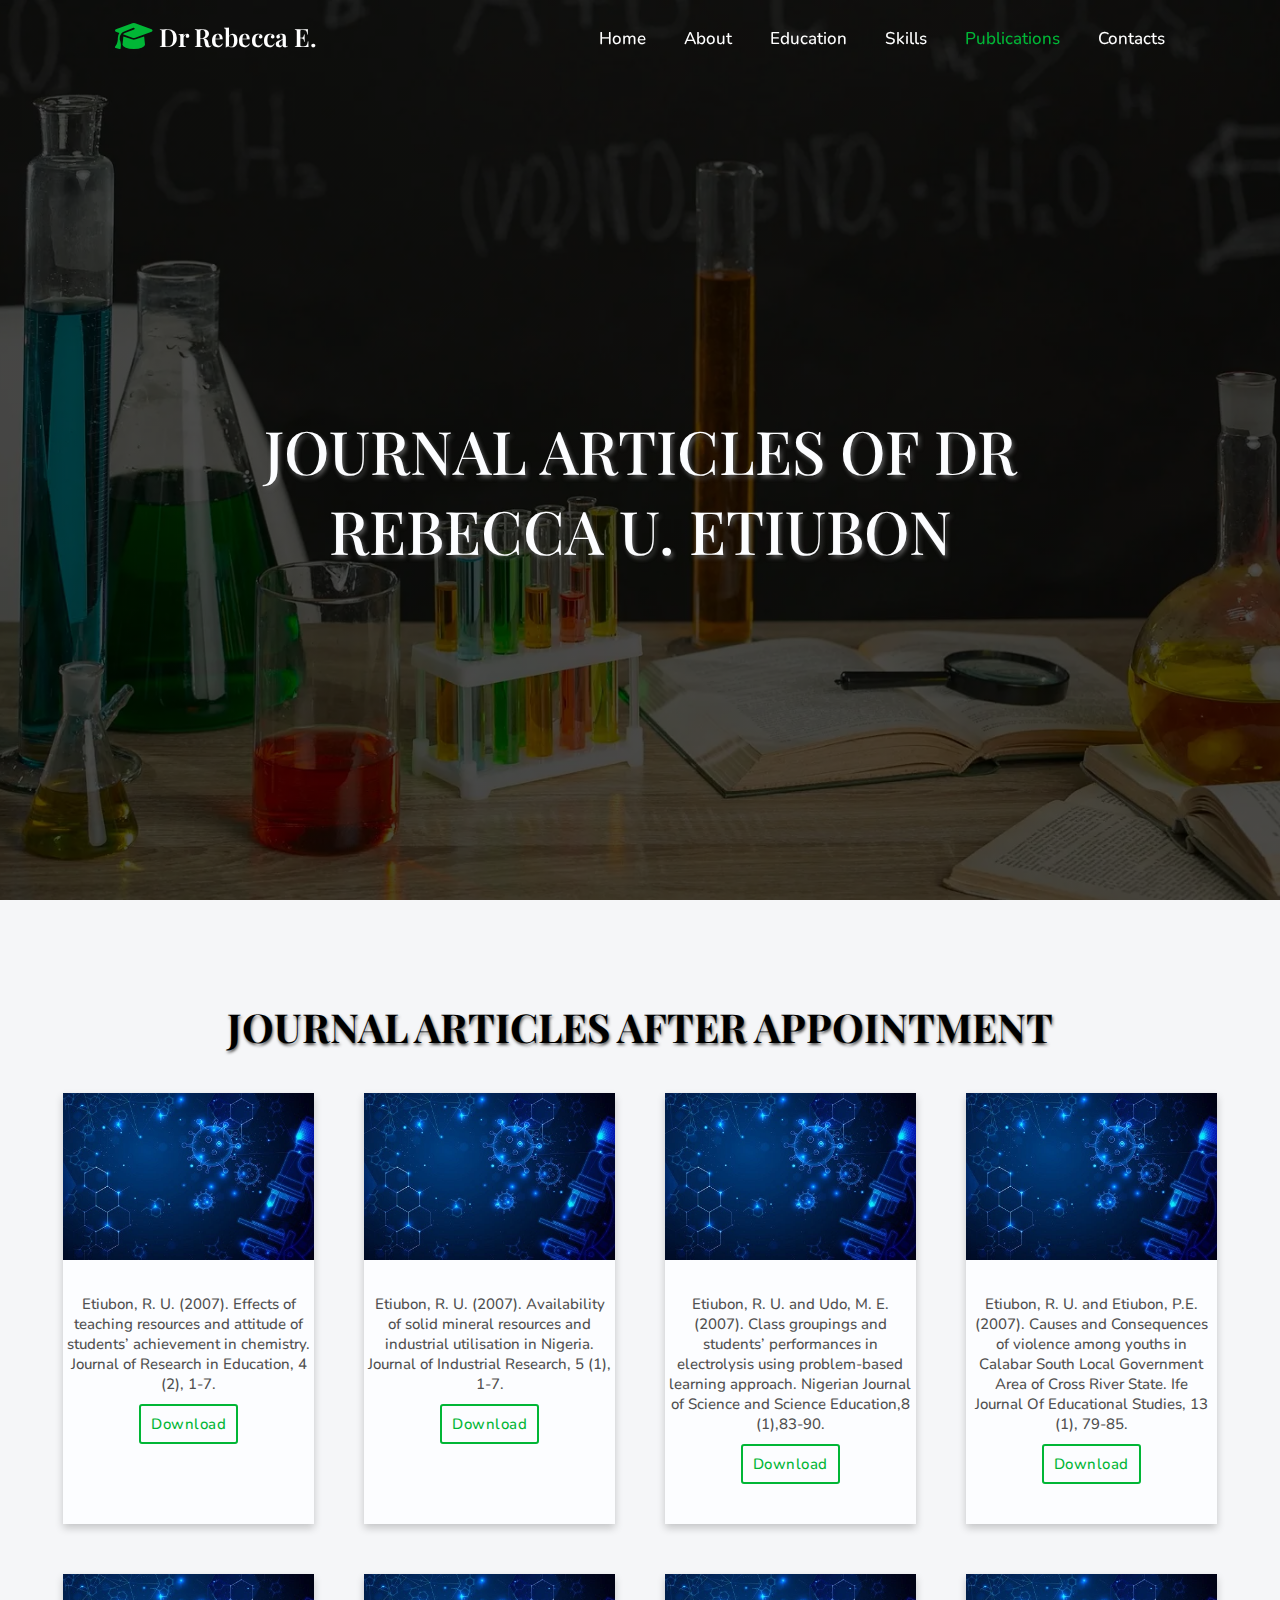
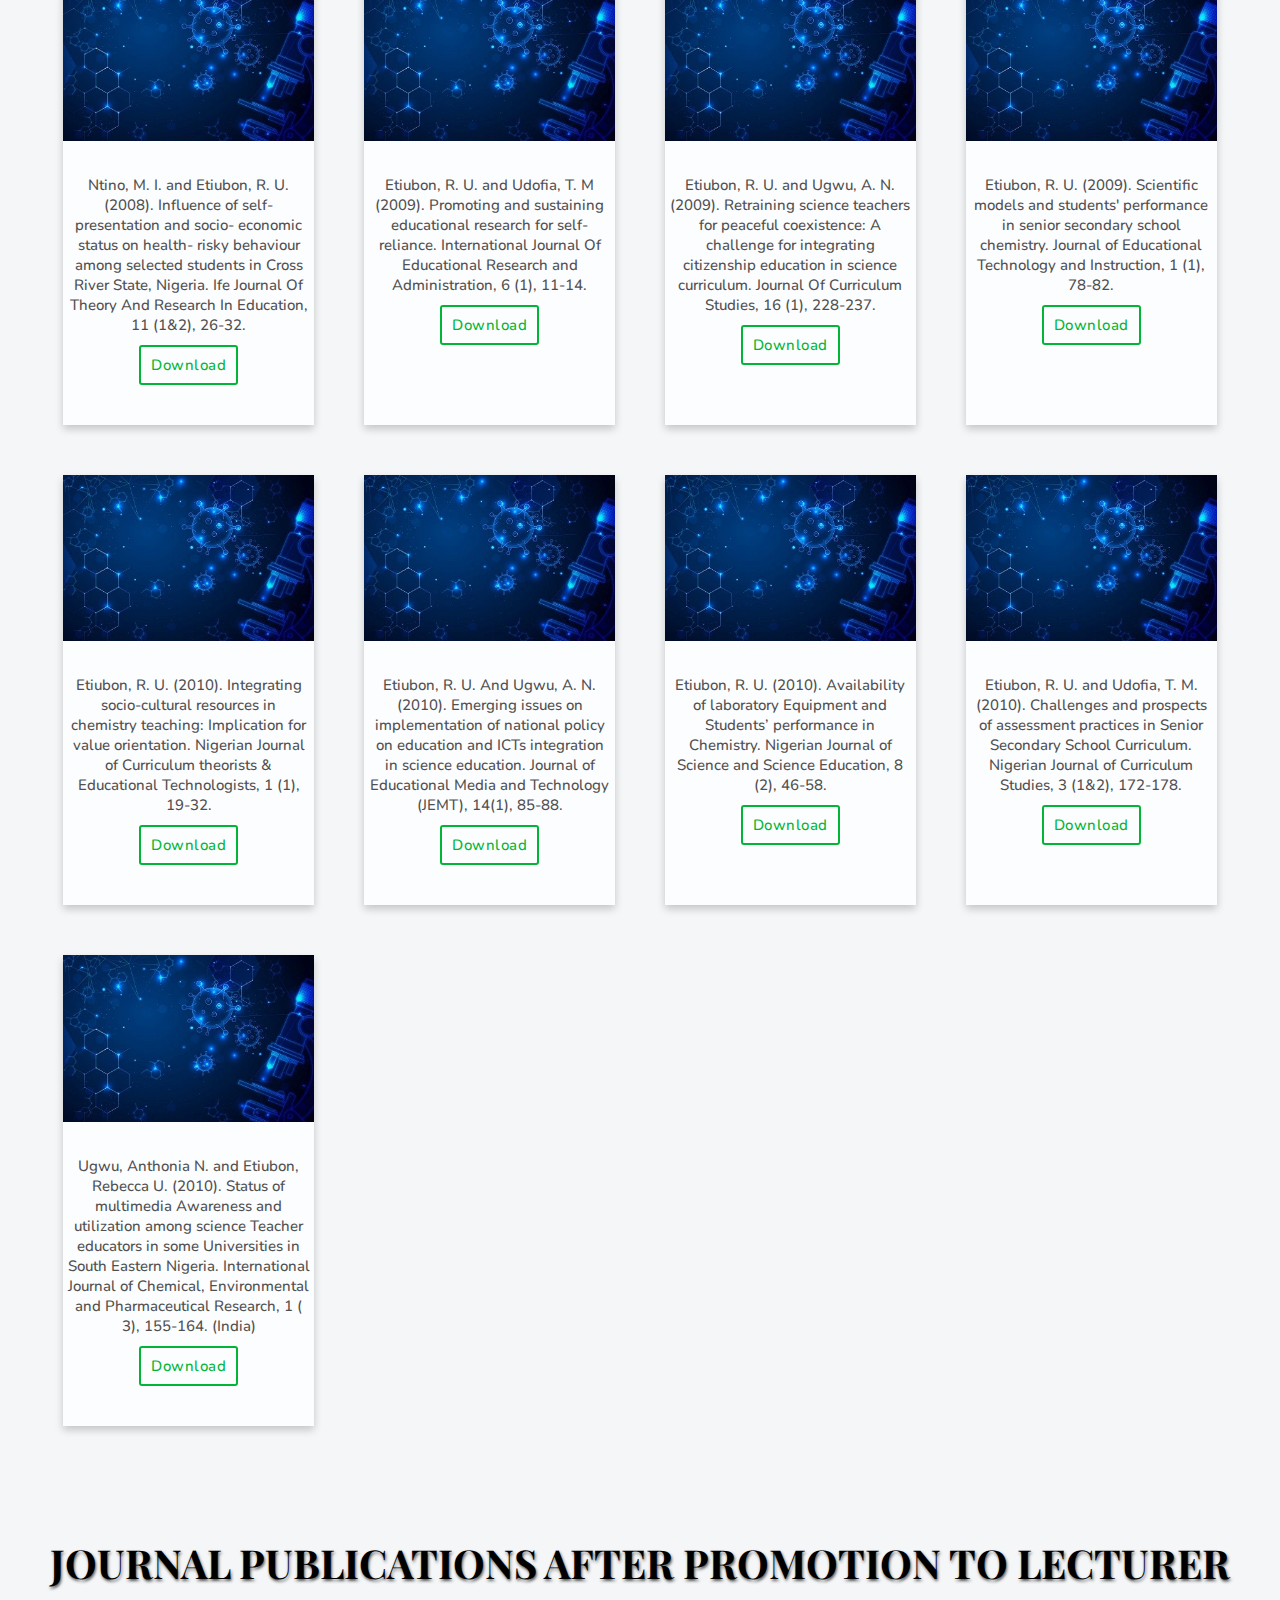
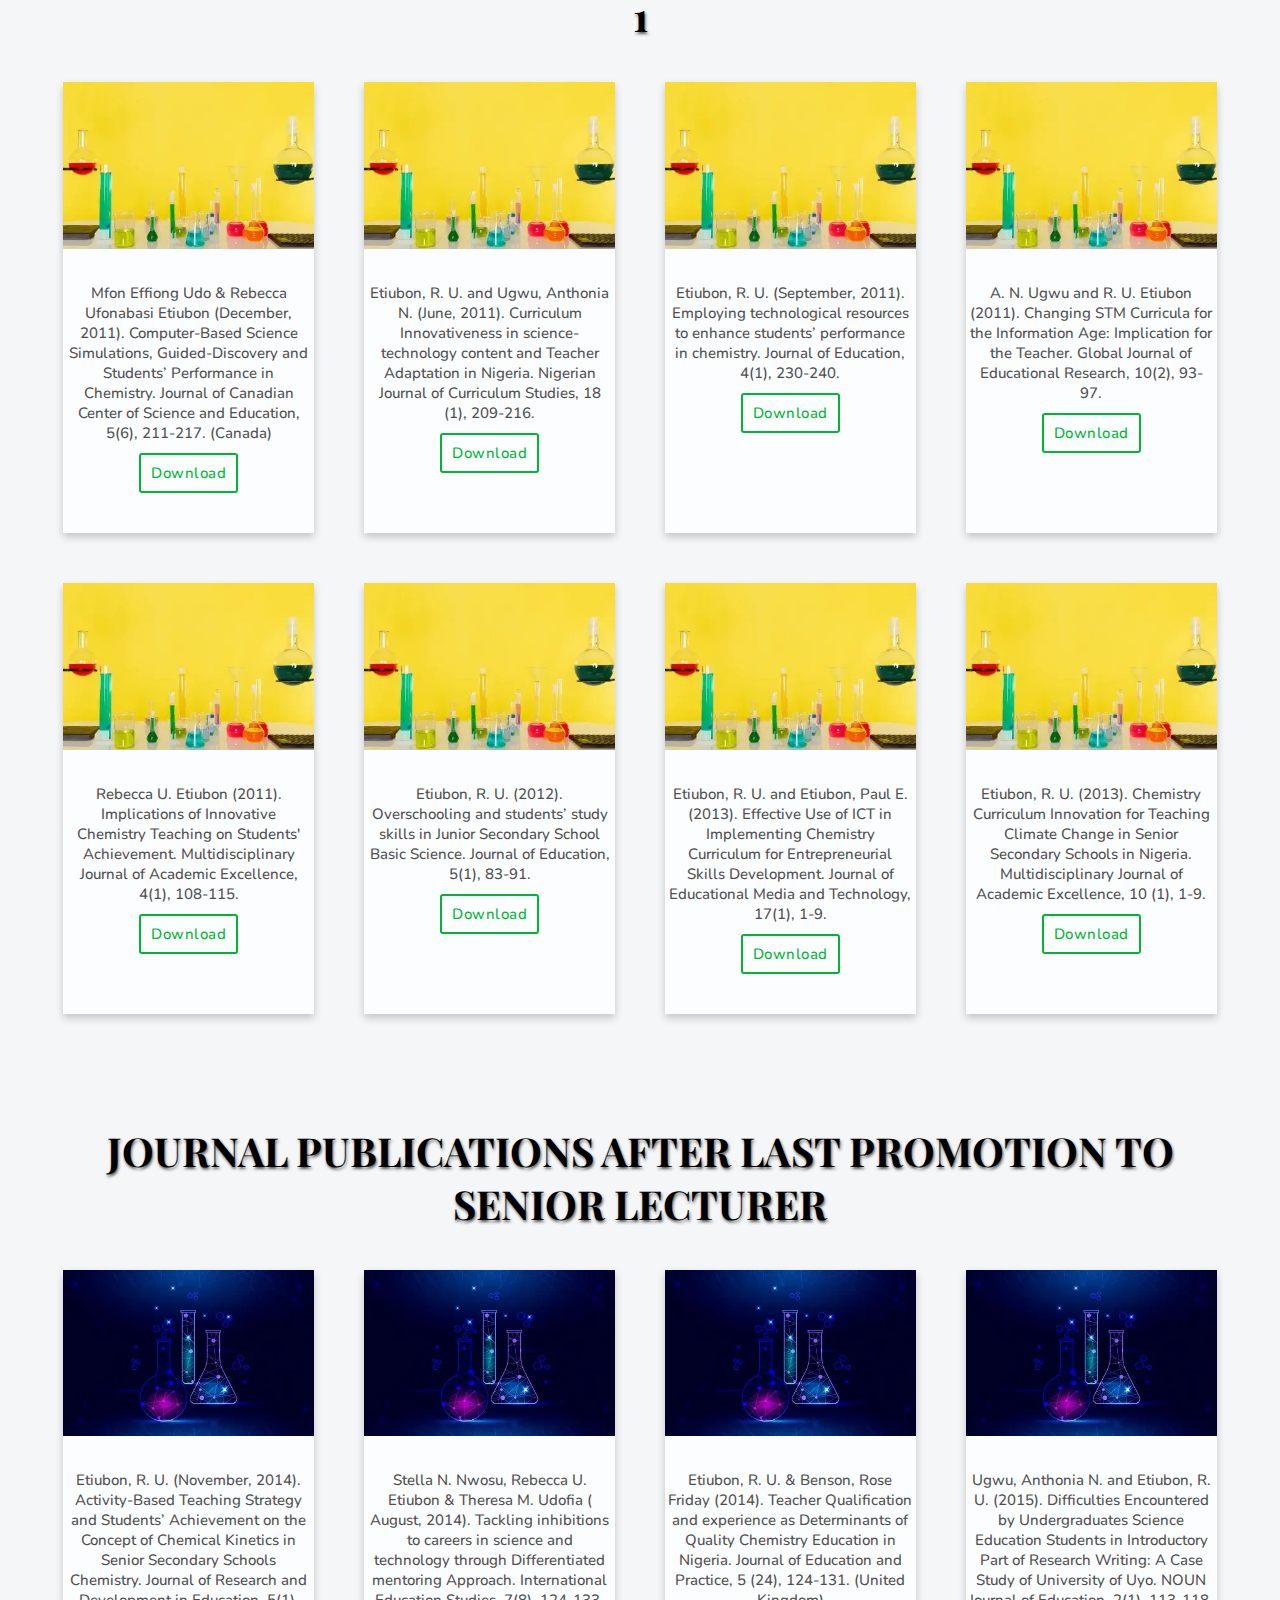
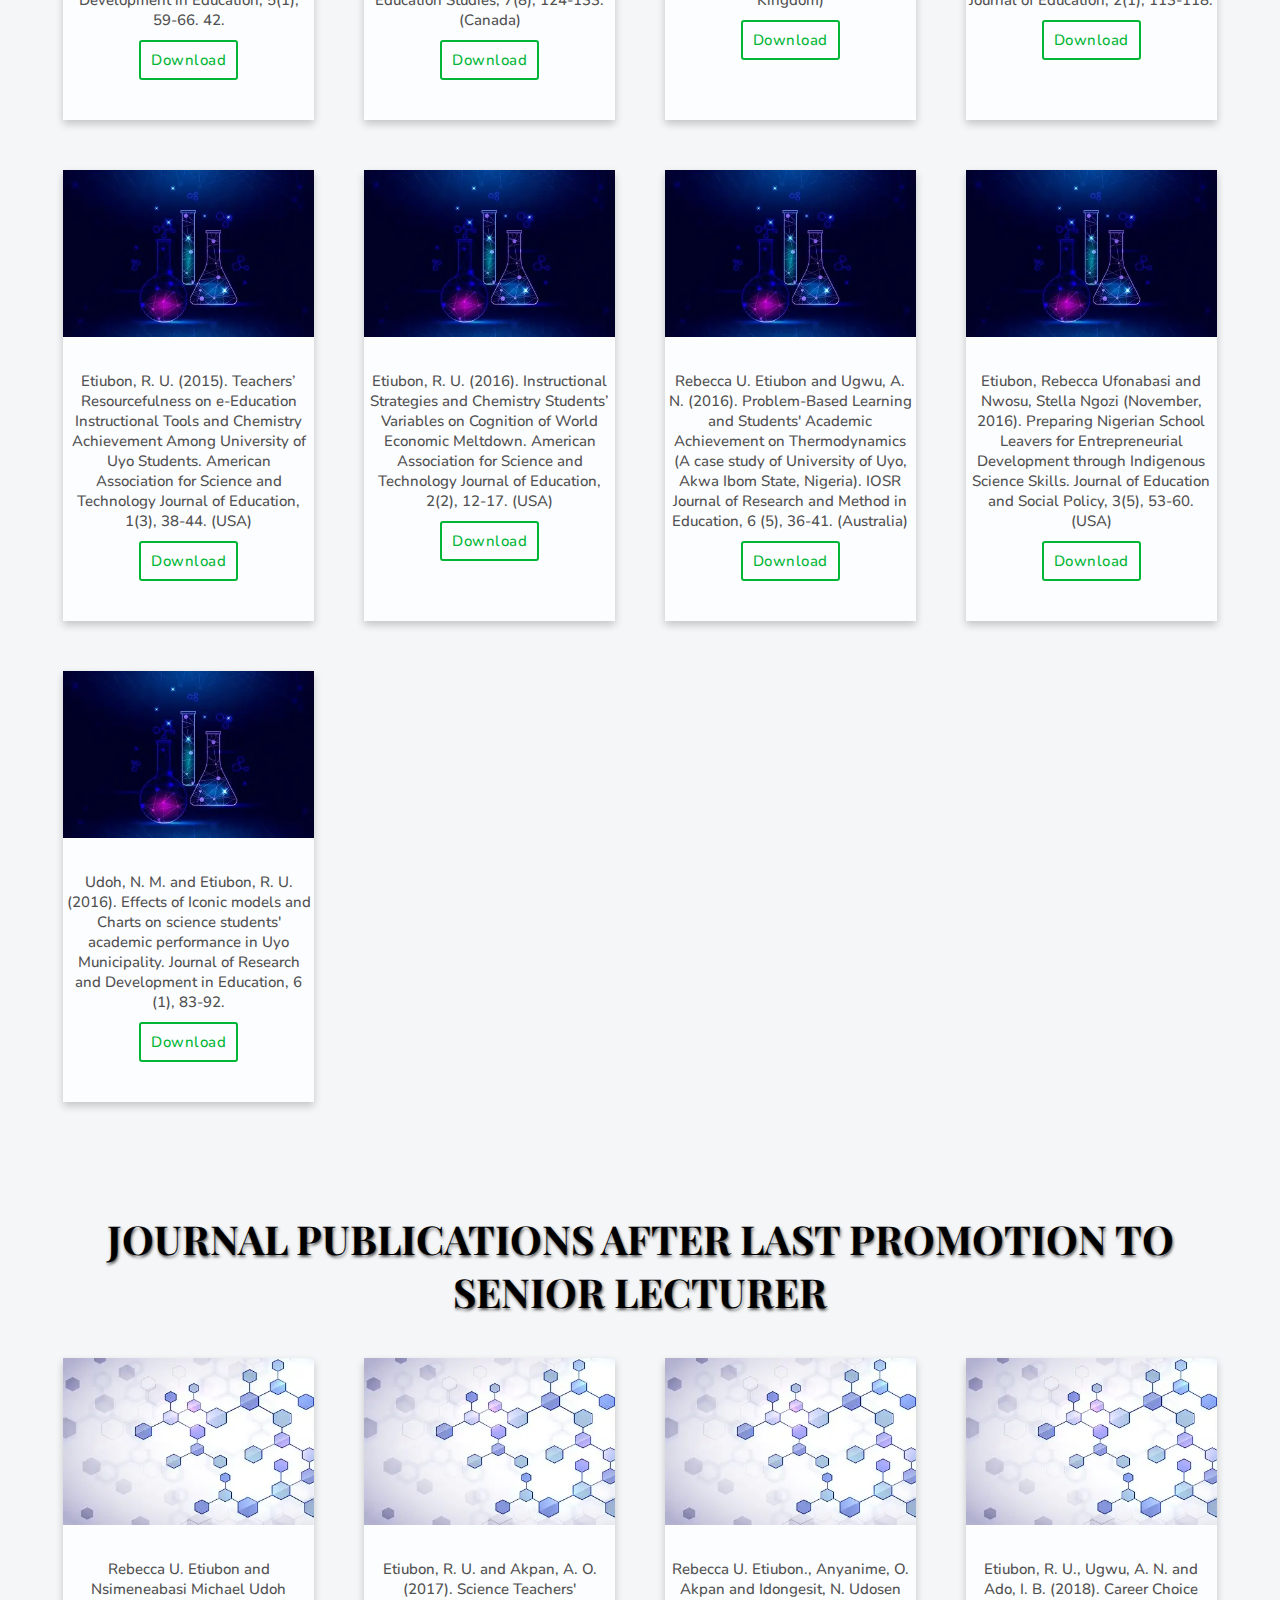
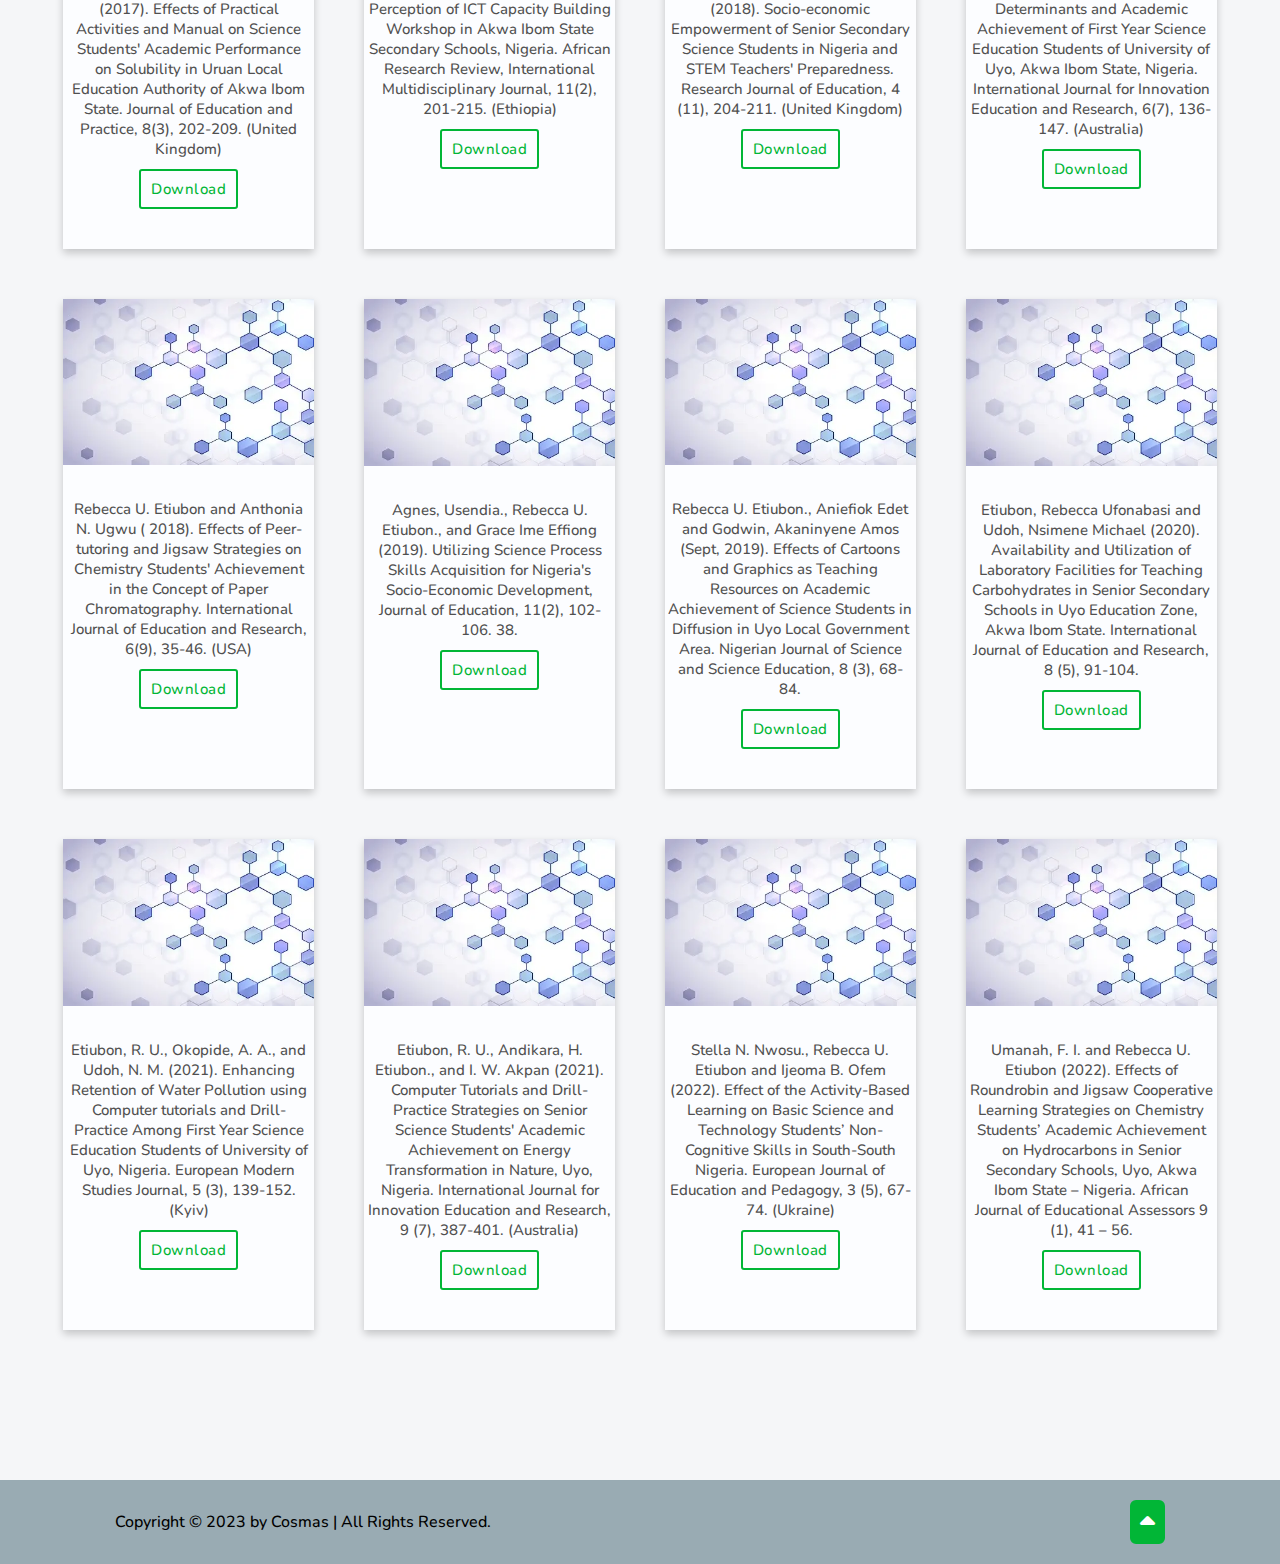
<file: journal.html>
<!DOCTYPE html>
<html lang="en">
<head>
    <meta charset="UTF-8">
    <meta http-equiv="X-UA-Compatible" content="IE=edge">
    <meta name="viewport" content="width=device-width, initial-scale=1.0">
    <link rel="stylesheet" href="./css/journal.min.css">
    <link rel="stylesheet" href="./css/all.css">
    <link rel="stylesheet" href="./css/fonts.css">
    <link rel="shortcut icon" href="./favicon.png"  type="image/x-icon">
    <title>Dr Rebecca E. JOURNALS...</title>
</head>
<body>
    <!-- header design -->
    <header class="header">
        <a href="#" class="logo"><i class="fa-sharp fa-solid fa-graduation-cap"></i> Dr Rebecca E.<span class="animate" style="--i:1"></span></a>

        <i class="fa-solid fa-ellipsis-vertical" id="menu-icon"><span class="animate" style="--i:2"></span></i>

        <nav class="navbar">
            <a href="./index.html#home">Home</a>
            <a href="./index.html#about">About</a>
            <a href="./index.html#education">Education</a>
            <a href="./index.html#skills">Skills</a>
            <a href="./index.html#publications" class="active">Publications</a>
            <a href="./index.html#contacts">Contacts</a>

            <span class="active-nav"></span>
            <span class="animate" style="--i:2"></span>
        </nav>
    </header>
<!-- home-section start -->
<section class="home" id="home" style="background:linear-gradient(rgba(0, 0, 0, 0.7),rgba(0,0,0,0.7)), url(./pub-home.webp);
background-size: cover; background-repeat: no-repeat; background-position: center;">
    <div class="home-content">
        <h1>JOURNAL ARTICLES OF DR REBECCA U. ETIUBON</h1>
    </div>
</section>
<!-- home-section end -->
<!-- journalarticles start -->
<section class="journal" id="journal">
    <div class="journal-title">
        <h2 style="padding-bottom: 20px;">JOURNAL ARTICLES AFTER APPOINTMENT</h2>
    </div>
    <div class="container">
        <div class="grid">
            <div class="card">
                <img src="./pub-img(1).webp" alt="Avatar" style="width:100%">
                <div class="card-container">
                    <p style="text-align: center;">Etiubon, R. U. (2007). Effects of teaching resources and attitude of students’ 	achievement in chemistry. Journal of Research in Education, 4 (2),  1-7.</p> 
                    <a href="./Dr Etiubon CV.docx" class="btn1 ex">Download</a>
                </div>
            </div>
            <div class="card">
                <img src="./pub-img(1).webp" alt="Avatar" style="width:100%">
                <div class="card-container">
                    <p style="text-align: center;">Etiubon, R. U. (2007). Availability of solid mineral resources and industrial utilisation in Nigeria. Journal of Industrial Research, 5 (1), 1-7.</p> 
                    <a href="./Dr Etiubon CV.docx" class="btn1 ex">Download</a>
                </div>
            </div>
            <div class="card">
                <img src="./pub-img(1).webp" alt="Avatar" style="width:100%">
                <div class="card-container">
                    <p style="text-align: center;">Etiubon, R. U. and Udo, M. E. (2007). Class groupings and students’ performances 	in electrolysis using problem-based learning approach. Nigerian Journal of 	Science and Science Education,8 (1),83-90.</p> 
                    <a href="./Dr Etiubon CV.docx" class="btn1 ex">Download</a>
                </div>
            </div>
            <div class="card">
                <img src="./pub-img(1).webp" alt="Avatar" style="width:100%">
                <div class="card-container">
                    <p style="text-align: center;">Etiubon, R. U. and Etiubon, P.E. (2007). Causes and Consequences of violence 	among youths in Calabar South Local Government Area of Cross River State. 	Ife Journal Of Educational Studies,  13 (1),   79-85.</p> 
                    <a href="./Dr Etiubon CV.docx" class="btn1 ex">Download</a>
                </div>
            </div>
            <div class="card">
                <img src="./pub-img(1).webp" alt="Avatar" style="width:100%">
                <div class="card-container">
                    <p style="text-align: center;">Ntino, M. I. and Etiubon, R. U. (2008). Influence of self-presentation and socio-	economic status on health- risky behaviour among selected students in 	Cross River State, Nigeria. Ife Journal Of Theory And Research In Education,  	11 (1&2),   26-32.</p> 
                    <a href="./Dr Etiubon CV.docx" class="btn1 ex">Download</a>
                </div>
            </div>
            <div class="card">
                <img src="./pub-img(1).webp" alt="Avatar" style="width:100%">
                <div class="card-container">
                    <p style="text-align: center;">Etiubon, R. U. and Udofia, T. M (2009). Promoting and sustaining educational 	research for self-reliance. International Journal Of Educational Research and 	Administration, 6 (1),   11-14.</p> 
                    <a href="./Dr Etiubon CV.docx" class="btn1 ex">Download</a>
                </div>
            </div>
            <div class="card">
                <img src="./pub-img(1).webp" alt="Avatar" style="width:100%">
                <div class="card-container">
                    <p style="text-align: center;">Etiubon, R. U. and Ugwu, A. N. (2009). Retraining science teachers for peaceful 	coexistence: A challenge for integrating citizenship education in science 	curriculum.  Journal Of Curriculum Studies, 16 (1), 228-237.</p> 
                    <a href="./Dr Etiubon CV.docx" class="btn1 ex">Download</a>
                </div>
            </div>
            <div class="card">
                <img src="./pub-img(1).webp" alt="Avatar" style="width:100%">
                <div class="card-container">
                    <p style="text-align: center;">Etiubon, R. U.  (2009). Scientific models and students' performance in senior 	secondary school chemistry. Journal of Educational Technology and 	Instruction, 1 (1), 78-82.</p> 
                    <a href="./Dr Etiubon CV.docx" class="btn1 ex">Download</a>
                </div>
            </div>
            <div class="card">
                <img src="./pub-img(1).webp" alt="Avatar" style="width:100%">
                <div class="card-container">
                    <p style="text-align: center;">Etiubon, R. U. (2010). Integrating socio-cultural resources in chemistry teaching: 	Implication for value orientation. Nigerian Journal of Curriculum theorists & Educational Technologists, 1 (1), 19-32.</p> 
                    <a href="./Dr Etiubon CV.docx" class="btn1 ex">Download</a>
                </div>
            </div>
            <div class="card">
                <img src="./pub-img(1).webp" alt="Avatar" style="width:100%">
                <div class="card-container">
                    <p style="text-align: center;">Etiubon, R. U. And Ugwu, A. N. (2010).  Emerging issues on implementation of 	national policy on education and ICTs integration in science education. 	Journal of Educational Media and Technology (JEMT), 14(1), 85-88.</p> 
                    <a href="./Dr Etiubon CV.docx" class="btn1 ex">Download</a>
                </div>
            </div>
            <div class="card">
                <img src="./pub-img(1).webp" alt="Avatar" style="width:100%">
                <div class="card-container">
                    <p style="text-align: center;">Etiubon, R. U. (2010). Availability of laboratory Equipment and Students’ 	performance in Chemistry. Nigerian Journal of Science and Science 	Education, 8 (2), 46-58.</p> 
                    <a href="./Dr Etiubon CV.docx" class="btn1 ex">Download</a>
                </div>
            </div>
            <div class="card">
                <img src="./pub-img(1).webp" alt="Avatar" style="width:100%">
                <div class="card-container">
                    <p style="text-align: center;">Etiubon, R. U. and Udofia, T. M. (2010). Challenges and prospects of assessment  	practices in Senior Secondary School Curriculum. Nigerian Journal of 	Curriculum Studies, 3 (1&2), 172-178.</p> 
                    <a href="./Dr Etiubon CV.docx" class="btn1 ex">Download</a>
                </div>
            </div>
            <div class="card">
                <img src="./pub-img(1).webp" alt="Avatar" style="width:100%">
                <div class="card-container">
                    <p style="text-align: center;">Ugwu, Anthonia N. and Etiubon, Rebecca U. (2010). Status of multimedia Awareness and utilization among science Teacher educators in some Universities in South Eastern Nigeria. International Journal of Chemical, Environmental and Pharmaceutical Research, 1 ( 3), 155-164.  (India)</p> 
                    <a href="./Dr Etiubon CV.docx" class="btn1 ex">Download</a>
                </div>
            </div>
        </div>
    </div>  
    <div class="journal-title">
        <h2 style="padding: 60px 0 20px;">JOURNAL PUBLICATIONS AFTER PROMOTION TO LECTURER 1</h2>
    </div>
    <div class="container">
        <div class="grid">
            <div class="card">
                <img src="./journal-img(2).webp" alt="Avatar" style="width:100%">
                <div class="card-container">
                    <p style="text-align: center;">Mfon Effiong Udo & Rebecca Ufonabasi Etiubon (December, 2011). Computer-Based Science Simulations, Guided-Discovery and Students’ Performance in Chemistry. Journal of Canadian Center of Science and Education, 5(6), 211-217.  (Canada)</p> 
                    <a href="./Dr Etiubon CV.docx" class="btn1 ex">Download</a>
                </div>
            </div>
            <div class="card">
                <img src="./journal-img(2).webp" alt="Avatar" style="width:100%">
                <div class="card-container">
                    <p style="text-align: center;">Etiubon, R. U. and Ugwu, Anthonia N. (June, 2011).  Curriculum Innovativeness in 	science-technology content and Teacher Adaptation in Nigeria. Nigerian Journal of Curriculum Studies, 18 (1), 209-216.</p> 
                    <a href="./Dr Etiubon CV.docx" class="btn1 ex">Download</a>
                </div>
            </div>
            <div class="card">
                <img src="./journal-img(2).webp" alt="Avatar" style="width:100%">
                <div class="card-container">
                    <p style="text-align: center;">Etiubon, R. U. (September, 2011). Employing technological resources to enhance 	students’ performance in chemistry. Journal of Education, 4(1), 230-240.</p> 
                    <a href="./Dr Etiubon CV.docx" class="btn1 ex">Download</a>
                </div>
            </div>
            <div class="card">
                <img src="./journal-img(2).webp" alt="Avatar" style="width:100%">
                <div class="card-container">
                    <p style="text-align: center;">A. N. Ugwu and R. U. Etiubon (2011). Changing STM Curricula for the Information Age: Implication for the Teacher. Global Journal of Educational Research, 10(2), 93-97.</p> 
                    <a href="./Dr Etiubon CV.docx" class="btn1 ex">Download</a>
                </div>
            </div>
            <div class="card">
                <img src="./journal-img(2).webp" alt="Avatar" style="width:100%">
                <div class="card-container">
                    <p style="text-align: center;">Rebecca U. Etiubon (2011). Implications of Innovative Chemistry Teaching on 	Students' Achievement. Multidisciplinary Journal of Academic Excellence, 	4(1), 108-115.</p> 
                    <a href="./Dr Etiubon CV.docx" class="btn1 ex">Download</a>
                </div>
            </div>
            <div class="card">
                <img src="./journal-img(2).webp" alt="Avatar" style="width:100%">
                <div class="card-container">
                    <p style="text-align: center;">Etiubon, R. U. (2012). Overschooling and students’ study skills in Junior Secondary 	School Basic Science. Journal of Education, 5(1), 83-91.</p> 
                    <a href="./Dr Etiubon CV.docx" class="btn1 ex">Download</a>
                </div>
            </div>
            <div class="card">
                <img src="./journal-img(2).webp" alt="Avatar" style="width:100%">
                <div class="card-container">
                    <p style="text-align: center;">Etiubon, R. U. and Etiubon, Paul E. (2013). Effective Use of ICT in Implementing 	Chemistry Curriculum for Entrepreneurial Skills Development. Journal of 	Educational Media and Technology, 17(1), 1-9.</p> 
                    <a href="./Dr Etiubon CV.docx" class="btn1 ex">Download</a>
                </div>
            </div>
            <div class="card">
                <img src="./journal-img(2).webp" alt="Avatar" style="width:100%">
                <div class="card-container">
                    <p style="text-align: center;">Etiubon, R. U. (2013). Chemistry Curriculum Innovation for Teaching Climate 	Change in Senior Secondary Schools in Nigeria.  Multidisciplinary Journal of 	Academic Excellence, 10 (1), 1-9.</p> 
                    <a href="./Dr Etiubon CV.docx" class="btn1 ex">Download</a>
                </div>
            </div>
        </div>    
    </div>   
    <div class="journal-title">
        <h2 style="padding: 60px 0 20px;">JOURNAL PUBLICATIONS AFTER LAST PROMOTION TO SENIOR LECTURER</h2>
    </div>
    <div class="container">
        <div class="grid">
            <div class="card">
                <img src="./journal-img(3).webp" alt="Avatar" style="width:100%">
                <div class="card-container">
                    <p style="text-align: center;">Etiubon, R. U. (November, 2014). Activity-Based Teaching Strategy and Students’ Achievement on the Concept of Chemical Kinetics in Senior Secondary Schools Chemistry. Journal of Research and Development in Education, 5(1), 59-66. 42.</p> 
                    <a href="./Dr Etiubon CV.docx" class="btn1 ex">Download</a>
                </div>
            </div>
            <div class="card">
                <img src="./journal-img(3).webp" alt="Avatar" style="width:100%">
                <div class="card-container">
                    <p style="text-align: center;">Stella N. Nwosu, Rebecca U. Etiubon & Theresa M. Udofia ( August, 2014). Tackling inhibitions to careers in science and technology through Differentiated mentoring Approach. International Education Studies, 7(8), 124-133.  (Canada)</p> 
                    <a href="./Dr Etiubon CV.docx" class="btn1 ex">Download</a>
                </div>
            </div>
            <div class="card">
                <img src="./journal-img(3).webp" alt="Avatar" style="width:100%">
                <div class="card-container">
                    <p style="text-align: center;">Etiubon, R. U. & Benson, Rose Friday (2014). Teacher Qualification and experience as Determinants of Quality Chemistry Education in Nigeria. Journal of Education and Practice, 5 (24), 124-131.   (United Kingdom)</p> 
                    <a href="./Dr Etiubon CV.docx" class="btn1 ex">Download</a>
                </div>
            </div>
            <div class="card">
                <img src="./journal-img(3).webp" alt="Avatar" style="width:100%">
                <div class="card-container">
                    <p style="text-align: center;">Ugwu, Anthonia N. and Etiubon, R. U. (2015). Difficulties Encountered by Undergraduates Science Education Students in Introductory Part of Research Writing: A Case Study of University of Uyo. NOUN Journal of Education, 2(1), 113-118.</p> 
                    <a href="./Dr Etiubon CV.docx" class="btn1 ex">Download</a>
                </div>
            </div>
            <div class="card">
                <img src="./journal-img(3).webp" alt="Avatar" style="width:100%">
                <div class="card-container">
                    <p style="text-align: center;">Etiubon, R. U. (2015). Teachers’ Resourcefulness on e-Education Instructional Tools and Chemistry Achievement Among University of Uyo Students. American Association for Science and Technology Journal of Education, 1(3), 38-44.  (USA)</p> 
                    <a href="./Dr Etiubon CV.docx" class="btn1 ex">Download</a>
                </div>
            </div>
            <div class="card">
                <img src="./journal-img(3).webp" alt="Avatar" style="width:100%">
                <div class="card-container">
                    <p style="text-align: center;">Etiubon, R. U. (2016). Instructional Strategies and Chemistry Students’ Variables on Cognition of World Economic Meltdown. American Association for Science and Technology Journal of Education, 2(2), 12-17.  (USA)</p> 
                    <a href="./Dr Etiubon CV.docx" class="btn1 ex">Download</a>
                </div>
            </div>
            <div class="card">
                <img src="./journal-img(3).webp" alt="Avatar" style="width:100%">
                <div class="card-container">
                    <p style="text-align: center;">Rebecca U. Etiubon and Ugwu, A. N. (2016).  Problem-Based Learning and Students' Academic Achievement on Thermodynamics (A case study of University of Uyo, Akwa Ibom State, Nigeria). IOSR Journal of Research and Method in Education, 6 (5), 36-41.   (Australia)</p> 
                    <a href="./Dr Etiubon CV.docx" class="btn1 ex">Download</a>
                </div>
            </div>
            <div class="card">
                <img src="./journal-img(3).webp" alt="Avatar" style="width:100%">
                <div class="card-container">
                    <p style="text-align: center;">Etiubon, Rebecca Ufonabasi and Nwosu, Stella Ngozi (November, 2016). Preparing Nigerian School Leavers for Entrepreneurial Development through Indigenous Science Skills.  Journal of Education and Social Policy, 3(5), 53-60.    (USA)</p> 
                    <a href="./Dr Etiubon CV.docx" class="btn1 ex">Download</a>
                </div>
            </div>
            <div class="card">
                <img src="./journal-img(3).webp" alt="Avatar" style="width:100%">
                <div class="card-container">
                    <p style="text-align: center;">Udoh, N. M. and Etiubon, R. U. (2016). Effects of Iconic models and Charts on science students' academic performance in Uyo Municipality. Journal of Research and Development in Education, 6 (1), 83-92.</p> 
                    <a href="./Dr Etiubon CV.docx" class="btn1 ex">Download</a>
                </div>
            </div>
        </div>    
    </div>  
    <div class="journal-title">
        <h2 style="padding: 60px 0 20px;">JOURNAL PUBLICATIONS AFTER LAST PROMOTION TO SENIOR LECTURER</h2>
    </div>
    <div class="container">
        <div class="grid">
            <div class="card">
                <img src="./journal-img(4).webp" alt="Avatar" style="width:100%">
                <div class="card-container">
                    <p style="text-align: center;">Rebecca U. Etiubon and Nsimeneabasi Michael Udoh (2017). Effects of Practical Activities and Manual on Science Students' Academic Performance on Solubility in Uruan Local Education Authority of Akwa Ibom State.  Journal of Education and Practice, 8(3), 202-209.  (United Kingdom)</p> 
                    <a href="./Dr Etiubon CV.docx" class="btn1 ex">Download</a>
                </div>
            </div>
            <div class="card">
                <img src="./journal-img(4).webp" alt="Avatar" style="width:100%">
                <div class="card-container">
                    <p style="text-align: center;">Etiubon, R. U. and Akpan, A. O. (2017). Science Teachers' Perception of ICT Capacity Building Workshop in Akwa Ibom State Secondary Schools, Nigeria. African Research Review, International Multidisciplinary Journal, 11(2), 201-215.  (Ethiopia)</p> 
                    <a href="./Dr Etiubon CV.docx" class="btn1 ex">Download</a>
                </div>
            </div>
            <div class="card">
                <img src="./journal-img(4).webp" alt="Avatar" style="width:100%">
                <div class="card-container">
                    <p style="text-align: center;">Rebecca U. Etiubon., Anyanime, O. Akpan and Idongesit, N. Udosen (2018). Socio-economic Empowerment of Senior Secondary Science Students in Nigeria and STEM Teachers' Preparedness. Research Journal of Education, 4 (11), 204-211.  (United Kingdom)</p> 
                    <a href="./Dr Etiubon CV.docx" class="btn1 ex">Download</a>
                </div>
            </div>
            <div class="card">
                <img src="./journal-img(4).webp" alt="Avatar" style="width:100%">
                <div class="card-container">
                    <p style="text-align: center;">Etiubon, R. U., Ugwu, A. N. and Ado, I. B. (2018). Career Choice Determinants and Academic Achievement of First Year Science Education Students of University of Uyo, Akwa Ibom State, Nigeria. International Journal for Innovation Education and Research, 6(7), 136-147.  (Australia)</p> 
                    <a href="./Dr Etiubon CV.docx" class="btn1 ex">Download</a>
                </div>
            </div>
            <div class="card">
                <img src="./journal-img(4).webp" alt="Avatar" style="width:100%">
                <div class="card-container">
                    <p style="text-align: center;">Rebecca U. Etiubon and Anthonia N. Ugwu ( 2018). Effects of Peer-tutoring and Jigsaw Strategies on Chemistry Students' Achievement in the Concept of Paper Chromatography. International Journal of Education and Research, 6(9), 35-46.   (USA)</p> 
                    <a href="./Dr Etiubon CV.docx" class="btn1 ex">Download</a>
                </div>
            </div>
            <div class="card">
                <img src="./journal-img(4).webp" alt="Avatar" style="width:100%">
                <div class="card-container">
                    <p style="text-align: center;">Agnes, Usendia., Rebecca U. Etiubon., and Grace Ime Effiong (2019). Utilizing Science Process Skills Acquisition for Nigeria's Socio-Economic Development, Journal of Education, 11(2), 102-106. 38.</p> 
                    <a href="./Dr Etiubon CV.docx" class="btn1 ex">Download</a>
                </div>
            </div>
            <div class="card">
                <img src="./journal-img(4).webp" alt="Avatar" style="width:100%">
                <div class="card-container">
                    <p style="text-align: center;">Rebecca U. Etiubon., Aniefiok Edet and Godwin, Akaninyene Amos (Sept, 2019). Effects of Cartoons and Graphics as Teaching Resources on Academic Achievement of Science Students in Diffusion in Uyo Local Government Area. Nigerian Journal of Science and Science Education, 8 (3), 68-84. </p> 
                    <a href="./Dr Etiubon CV.docx" class="btn1 ex">Download</a>
                </div>
            </div>
            <div class="card">
                <img src="./journal-img(4).webp" alt="Avatar" style="width:100%">
                <div class="card-container">
                    <p style="text-align: center;">Etiubon, Rebecca Ufonabasi and Udoh, Nsimene Michael (2020). Availability and Utilization of Laboratory Facilities for Teaching Carbohydrates in Senior Secondary Schools in Uyo Education Zone, Akwa Ibom State. International Journal of Education and Research, 8 (5), 91-104.</p> 
                    <a href="./Dr Etiubon CV.docx" class="btn1 ex">Download</a>
                </div>
            </div>
            <div class="card">
                <img src="./journal-img(4).webp" alt="Avatar" style="width:100%">
                <div class="card-container">
                    <p style="text-align: center;">Etiubon, R. U., Okopide, A. A., and Udoh, N. M. (2021).  Enhancing Retention of Water Pollution using Computer tutorials and Drill-Practice Among First Year Science Education Students of University of Uyo, Nigeria.  European Modern Studies Journal, 5 (3), 139-152.  (Kyiv)</p> 
                    <a href="./Dr Etiubon CV.docx" class="btn1 ex">Download</a>
                </div>
            </div>
            <div class="card">
                <img src="./journal-img(4).webp" alt="Avatar" style="width:100%">
                <div class="card-container">
                    <p style="text-align: center;">Etiubon, R. U., Andikara, H. Etiubon., and I. W. Akpan (2021). Computer Tutorials and Drill-Practice Strategies on Senior Science Students' Academic Achievement on Energy Transformation in Nature, Uyo, Nigeria. International Journal for Innovation Education and Research, 9 (7), 387-401. (Australia)</p> 
                    <a href="./Dr Etiubon CV.docx" class="btn1 ex">Download</a>
                </div>
            </div>
            <div class="card">
                <img src="./journal-img(4).webp" alt="Avatar" style="width:100%">
                <div class="card-container">
                    <p style="text-align: center;">Stella N. Nwosu., Rebecca U. Etiubon and Ijeoma B. Ofem (2022).  Effect of the Activity-Based Learning on Basic Science and Technology Students’ Non-Cognitive Skills in South-South Nigeria. European Journal of Education and Pedagogy, 3 (5), 67- 74.    (Ukraine)</p> 
                    <a href="./Dr Etiubon CV.docx" class="btn1 ex">Download</a>
                </div>
            </div>
            <div class="card">
                <img src="./journal-img(4).webp" alt="Avatar" style="width:100%">
                <div class="card-container">
                    <p style="text-align: center;">Umanah, F. I. and Rebecca U. Etiubon (2022).  Effects of Roundrobin and Jigsaw Cooperative Learning       Strategies on Chemistry Students’ Academic Achievement on Hydrocarbons in Senior Secondary Schools, Uyo, Akwa Ibom State – Nigeria.  African Journal of Educational Assessors 9 (1), 41 – 56.</p> 
                    <a href="./Dr Etiubon CV.docx" class="btn1 ex">Download</a>
                </div>
            </div>
        </div>
    </div>        
</section>
<!-- journalarticles ends  -->
    <!-- footer design -->
    <footer class="footer">
        <div class="footer-text">
            <p>Copyright &copy; 2023 by Cosmas | All Rights Reserved.</p>
        </div>
        <div class="footer-iconTop">
            <a href="#"><i class="fa-solid fa-caret-up"></i></a>
        </div>
    </footer>
<!-- Main script -->
<script src="./js/journal.min.js"></script>
</body>
</html>
</file>
<file: css/fonts.css>
@font-face{
    font-family: Nunito;
    src: url('/fonts/Nunito/static/Nunito-Medium.ttf');
}
@font-face{
    font-family: Roboto;
    src: url('/fonts/Roboto_Condensed/RobotoCondensed-Regular.ttf');
}
@font-face{
    font-family: Playfair;
    src: url('/fonts/Playfair_Display/PlayfairDisplay-VariableFont_wght.ttf');
}
</file>
<file: css/style.min.css>
*{margin:0;padding:0;box-sizing:border-box;text-decoration:none;border:none;outline:0;scroll-behavior:smooth;font-family:var(--Nunito)}:root{--text-white-color:#ededed;--Nunito:'Nunito',cursive;--Playfair:'Playfair',san-serif}html{font-size:62.5%;overflow-x:hidden}body{background:#f5f6f8}.container{margin:10px 5vw}.header{position:fixed;top:0;left:0;width:100%;padding:2rem 9%;background:0 0;display:flex;justify-content:space-between;align-items:center;z-index:100;transition:.3s}.header.sticky{background:#fcfdff;box-shadow:0 3px 5px 0 rgba(0,0,0,.2)}.logo{position:relative;font-size:2.5rem;font-family:var(--Playfair);font-weight:600;color:#fff}.logo i{color:#01b636}.header.sticky .logo{color:#080808}.header.sticky .logo i{color:#01b636}.header.sticky .navbar a{color:#080808}.header.sticky .navbar a:hover{color:#0f0}.navbar{position:relative}.logo i{font-size:3rem}.navbar a{font-size:1.7rem;color:#fff;font-weight:500;margin-left:3.5rem;transition:all .5s ease}.navbar a:hover{color:#0f0;scale:1.05}.navbar a:active{scale:.95}.navbar .active{color:#01b636}.header.sticky .navbar .active{color:#01b636}#menu-icon{position:relative;font-size:2.5rem;color:#01b636;cursor:pointer;display:none}section{min-height:100vh;padding:10rem 9% 2rem}.home{display:flex;align-items:center;padding:0;background:linear-gradient(rgba(0,0,0,.8),rgba(0,0,0,.8)),url(lan_1.webp);background-size:cover;min-height:100vh}.home .waves{position:absolute;bottom:0;width:100%;left:0}.home-content{max-width:70rem}.home-content h1{position:relative;display:inline-block;font-size:4.5rem;font-family:var(--Playfair);line-height:1.5;text-shadow:1px 2px 3px #555;color:#fff}.home-content h4{position:relative;font-size:2rem;font-family:var(--Playfair);color:#fff}.pad{padding:0 0 3rem}.btn-box{position:relative;display:flex;justify-content:space-between;height:4.5rem}.btn-box .btn{position:relative;display:inline-flex;justify-content:center;align-items:center;width:13rem;height:100%;background-color:#01b636;border-radius:.2rem;font-size:1.6rem;color:#fff;box-shadow:0 3px 6px rgba(0,0,0,.16),0 3px 6px rgba(0,0,0,.23);transition:scale .2 ease}.btn-box .btn:hover{scale:1.05}.btn-box .btn:active{scale:.95}.home-sci{position:absolute;padding:5rem 0 0;width:170px;display:flex;justify-content:space-between}.home-sci a{position:relative;display:inline-flex;justify-content:center;align-items:center;width:40px;height:40px;background:#01b636;clip-path:polygon(50% 0,100% 25%,100% 75%,50% 100%,0 75%,0 25%);font-size:20px;color:#fff;overflow:hidden;transition:scale .2 ease}.home-sci a i:hover{scale:1.05}.home-sci a i:active{scale:.95}.about{min-height:auto;background:linear-gradient(to bottom,#59ff8b 0,#f5f6f8 80%)}.abt-container{padding-top:5rem}.row{display:flex;justify-content:space-between;flex-wrap:wrap}.about-col-1{flex-basis:35%}.about-col-1 img{width:100%;border-bottom-right-radius:80px;border-top-left-radius:80px;background:#01b636;box-shadow:0 4px 6px 0 rgba(0,0,0,.3);display:block}.about-col-2{flex-basis:60%}.acp{font-size:1.7rem;text-align:left;margin-bottom:30px}.heading{font-size:4rem;font-family:var(--Playfair);text-shadow:1px 2px 3px #555;text-align:center;position:relative}.btn-box.btns{margin-top:3rem;display:inline-flex;width:15rem}.space{margin-bottom:2.5rem}.education{display:flex;justify-content:center;align-items:center;flex-direction:column;min-height:auto;padding-bottom:4rem}.education .education-row{display:flex;flex-wrap:wrap;gap:5rem}.education-row .education-column{flex:1 1 40rem}.education-column .title{text-align:center;font-size:2.5rem;font-family:var(--Playfair);margin:0 0 1.5rem 2rem;text-shadow:.5px 1px 2px #555}.education-column .education-box{border-left:.2rem solid #01b636;position:relative}.education-box .education-content{position:relative;padding-left:2rem}.education-box .education-content::before{content:'';position:absolute;top:0;background:#01b636;border-radius:50%;left:-.6rem;width:1rem;height:1rem}.education-content .content{position:relative;padding:1.5rem;border:.2rem solid #1eb14a;border-radius:.6rem;margin-bottom:2rem;overflow:hidden;z-index:1}.education-content .content::before{content:'';position:absolute;top:0;left:0;width:0;height:100%;background:#84ffa9;z-index:-1;transition:.5s}.education-content .content:hover::before{width:100%}.education-content .content .year{font-size:1.5rem;color:#01b636;padding-bottom:.5rem}.education-content .content .year i{padding-right:.5rem}.education-content .content p{font-size:1.8rem}.skills{min-height:auto;padding-bottom:4rem}.skills .skills-row{display:flex;flex-wrap:wrap;gap:5rem}.skills-row .skills-column{flex:1 1 40rem}.skills-column .title{text-align:center;font-size:2.5rem;margin:0 0 1.5rem;font-family:var(--Playfair);text-shadow:.5px 1px 2px #555}.skills-column .skills-box{position:relative}.skills h2{display:inline-block;left:50%;transform:translateX(-50%)}.skills-box .skills-content{position:relative;border:.2rem solid #01b636;border-radius:.6rem;padding:.5rem 1.5rem;z-index:1;overflow:hidden}.skills-box .skills-content::before{content:'';position:absolute;top:0;left:0;width:0;height:100%;background:#84ffa9;z-index:-1;transition:.5s}.skills-box .skills-content:hover::before{width:100%}.skills-content .progress{padding:1rem 0}.skills-content .progress h3{font-size:1.7rem;display:flex;justify-content:space-between}.skills-content .progress h3 span{color:#01b636}.skills-content .progress .bar{height:1.5rem;border-radius:.6rem;border:.2rem solid #01b636;padding:.2rem;margin:1rem 0}.skills-content .progress .bar span{display:block;height:100%;border-radius:.3rem;background:#01b636}.skills-column:nth-child(1) .skills-content .progress:nth-child(1) .bar span{width:85%}.skills-column:nth-child(1) .skills-content .progress:nth-child(2) .bar span{width:90%}.skills-column:nth-child(1) .skills-content .progress:nth-child(3) .bar span{width:82%}.skills-column:nth-child(1) .skills-content .progress:nth-child(4) .bar span{width:87%}.professional{display:grid;grid-template-columns:1fr 1fr}.box{position:relative;margin:10px 0;flex:1 1 15rem}.box .text{text-align:center;font-size:1.5rem}.box .text big{font:400;letter-spacing:1px;position:absolute;top:40%;left:50%;transform:translate(-50%,-50%)}.box .text small{display:block;font-size:1.5rem}.circle{width:100%;height:120px;display:flex;justify-content:center;align-items:center}.circle .points{width:2px;height:10px;background-color:#0f0;position:absolute;border-radius:3px;transform:rotate(calc(var(--i)*var(--rot))) translateY(-45px)}.points.marked{animation:glow 40ms linear forwards;animation-delay:calc(var(--i)*.05s)}@keyframes glow{0%{background:#8a2be2;box-shadow:none}100%{box-shadow:0 4px 6px 0 rgba(91,87,94,.2);background:#8a2be2}}.hidden{min-height:auto}.bout{height:100%;width:100%;display:grid;grid-template-columns:repeat(2,1fr);align-items:center;grid-gap:5rem}.bout-content h3{font-size:1.7rem;padding:1rem 0 0}.bout-content p{font-size:1.7rem}.bout-image{position:relative}.image-box{text-align:center}.image-box img{width:100%;max-width:350px;height:auto}.liquid-shape{position:absolute;width:100%;height:100%;z-index:-1;top:0;right:50px}.liquid-shape:nth-child(2){filter:blur(50px)}.publication{min-height:auto;padding-bottom:4rem}.pub-title{margin-top:40px;text-align:center}.pub-title h2{font-size:3rem;margin-bottom:10px;text-shadow:2px 1px 3px #555;font-family:Playfair,sans-serif}.pub-title p{font-size:16px;color:var(--bg-black);margin-bottom:30px}.grid{display:grid;grid-template-columns:repeat(auto-fit,minmax(300px,1fr));grid-gap:100px;margin-bottom:50px}.card{box-shadow:0 4px 8px 0 rgba(0,0,0,.2);transition:.3s;width:100%}.card:hover{box-shadow:0 8px 16px 0 rgba(0,0,0,.2);text-transform:uppercase}.card-container{padding:3rem 3px}.card-container p{font-size:20px;color:#505050}.card-container p i{margin-left:15px;font-size:13px}#services{padding:50px 9%}.services-list{background:var(--bg-black-900);display:grid;grid-template-columns:repeat(auto-fit,minmax(250px,1fr));grid-gap:50px;box-shadow:none}.services-list div{background:#fff;color:var(--text-gray);padding:30px;border-radius:5px;margin:4rem 0;box-shadow:0 4px 6px 0 rgba(0,0,0,.2)}.services-list div h4{background:linear-gradient(to right,#7c7b7b 20%,#080808 40%);-webkit-background-clip:text;color:transparent;font-size:25px;font-weight:900;margin:10px 0 15px;font-family:Playfair,sans-serif;text-align:center}.services-list div p{text-align:center;font-size:16px;color:var(--bg-black)}.services-list div:hover{cursor:pointer;box-shadow:0 15px 20px rgba(0,0,0,.3)}.ex{color:#080808;margin:30px auto;border-radius:3px;font-size:17px;font-weight:400;background:0 0;width:fit-content;padding:8px 10px;text-decoration:none;transition:scale .2 ease;cursor:pointer}.ex i{margin-left:10px;font-size:15px}.ex:hover{background:#01b636;color:#fff;scale:1.05;box-shadow:0 3px 6px rgba(0,0,0,.16),0 3px 6px rgba(0,0,0,.23)}.ex:active{scale:.95}.ref{text-align:center;padding:0 0 40px}.ref-content{position:relative;padding:0 40px}.content-ref{position:relative;padding:1.5rem;border:.2rem solid #01b636;border-radius:.6rem;margin-bottom:2rem;overflow:hidden}.content-ref p{font-size:16px}.p-box{margin:20px 0}.contact{min-height:auto;padding-bottom:7rem;padding:10rem 5% 2rem}.contact h2{display:inline-block;left:50%;transform:translateX(-50%)}.contact form{max-width:70rem;margin:0 auto;text-align:center}.contact form .input-box{position:relative;display:flex;justify-content:space-between;flex-wrap:wrap}.contact form .input-box .input-field{position:relative;width:49%;margin:.8rem 0}.contact form .input-box .input-field input,.contact form .textarea-field textarea{width:100%;height:100%;padding:1.5rem;font-size:1.6rem;background:0 0;border-radius:.6rem;border:.2rem solid #01b636}.contact form .input-box .input-field input::placeholder,.contact form .textarea-field textarea::placeholder{color:#99abb3}.contact form .focus{position:absolute;top:0;left:0;width:0;height:100%;background:#59ff8b;border-radius:.6rem;z-index:-1;transition:.5s}.contact form .input-box .input-field input:focus~.focus,.contact form .input-box .input-field input:valid~.focus,.contact form .textarea-field textarea:focus~.focus,.contact form .textarea-field textarea:valid~.focus{width:100%}.contact form .textarea-field{position:relative;margin:.8rem 0 2.7rem;display:flex}.contact form .textarea-field textarea{resize:none}.contact form .btn-box.btns .btn{cursor:pointer}.footer{display:flex;justify-content:space-between;align-items:center;flex-wrap:wrap;padding:2rem 9%;background:#99abb3}.footer-text p{font-size:1.6rem}.footer-iconTop a{position:relative;display:inline-flex;justify-content:space-between;align-items:center;padding:.8rem;background:#01b636;border:.2rem solid #01b636;border-radius:.6rem;z-index:1;overflow:hidden}.footer-iconTop a::before{content:'';position:absolute;top:0;left:0;width:0;height:100%;background:#84ffa9;z-index:-1;transition:.5s}.footer-iconTop a:hover::before{width:100%}.footer-iconTop a i{font-size:2.4rem;color:#fff}@media(max-width:1280px){.liquid-shape{right:0}}@media(max-width:1200px){html{font-size:55%}.header .nav ul{margin-right:30px}.about-col-1,.about-col-2{flex-basis:100%}.about-col-1{margin-bottom:30px;display:flex;justify-content:center;align-items:center}.about-col-1 img{width:auto}.about-col-2,.acp{text-align:center}}@media(max-width:991px){.header{padding:2rem 4%}section{padding:10rem 4% 2rem}.home{padding:0 4%}.hidden{display:none}.footer{padding:2rem 4%}}@media(max-width:768px){#menu-icon{display:block}.navbar{position:absolute;top:100%;left:-100%;width:100%;padding:1rem 4%;background:#0f0;box-shadow:0 .5rem 1rem rgba(0,0,0,.2);z-index:1;transition:.25s ease;transition-delay:.25s}.header.sticky .navbar a{color:#fff}.navbar a{display:block;font-size:2rem;margin:3rem 0;transform:translateX(-20rem);transition:.25s ease;transition-delay:0s;color:#fff}.navbar.active a{transform:translateX(0);transition-delay:.25s}.navbar.active{transition-delay:0s;left:0}.navbar .active-nav{position:absolute;top:0;left:-100%;width:100%;height:100%;background:#01b636;border-top:.1rem solid rgba(0,0,0,.2);z-index:-1;transition:.25s ease;transition-delay:0s}.navbar.active .active-nav{left:0;transition-delay:.25s}.header .navbar a{color:#fff}.header.sticky .navbar .active{color:#0f0}.waves{display:none}}@media(max-width:607px){.home-content h4{margin-bottom:3rem}}@media(max-width:520px){.html{font-size:50%}.home-content h1{display:flex;flex-direction:column}.home-sci{width:160px}.home-sci a{width:38px;height:38px}}@media(max-width:462px){.education{padding:10rem 4% 5rem 5%}.contact form .input-box .input-field{width:100%}.footer{flex-direction:column-reverse}.footer p{margin-top:2rem}.grid{display:block}.card{margin-bottom:50px}}@media(max-width:425px){.about-col-1 img{width:100%}}@media(max-width:360px){.footer p{text-align:center}}
</file>
<file: css/journal.min.css>
:root{--Nunito:'Nunito',cursive;--yellow:linear-gradient(43deg, #00acdf 0%, #55d0ff 46%, #7ce8ff 100%);--black:#00abf0;--light-color:#666;--box-shadow:0 2px 4px 0 rgba(0,0,0,.2);--bg-black:#080808;--bg-white:#fcfdff;--Playfair:'Playfair',san-serif}*{font-family:var(--Nunito);margin:0;padding:0;box-sizing:border-box;text-decoration:none;outline:0;border:none;transition:all .2s linear}body{background:#f5f6f8}html{font-size:62.5%;overflow-x:hidden;scroll-padding-top:5.5rem;scroll-behavior:smooth}.btn{margin-top:1rem;display:inline-block;font-size:1.7rem;color:#fff;background:var(--black);border-radius:.5rem;cursor:pointer;padding:.8rem 3rem}.btn:hover{background:var(--yellow);letter-spacing:.1rem}.container{margin:10px 5px}.header{position:fixed;top:0;left:0;width:100%;padding:2rem 9%;background:0 0;display:flex;justify-content:space-between;align-items:center;z-index:100;transition:.3s}.header.sticky{background:#fcfdff;box-shadow:0 3px 5px 0 rgba(0,0,0,.2)}.logo{position:relative;font-size:2.5rem;font-family:var(--Playfair);font-weight:600;color:#fff}.logo i{color:#01b636}.header.sticky .logo{color:#080808}.header.sticky .logo i{color:#01b636}.header.sticky .navbar a{color:#080808}.header.sticky .navbar a:hover{color:#0f0}.navbar{position:relative}.logo i{font-size:3rem}.navbar a{font-size:1.7rem;color:#fff;font-weight:500;margin-left:3.5rem;transition:all .5s ease}.navbar a:hover{color:#0f0;scale:1.05}.navbar a:active{scale:.95}.navbar .active{color:#01b636}.header.sticky .navbar .active{color:#01b636}#menu-icon{position:relative;font-size:2.5rem;color:#01b636;cursor:pointer;display:none}section{min-height:100vh;padding:10rem 3%}.home{display:flex;align-items:center;padding:0 5% 0}.home-content{margin:0 auto;padding:0 7%}.home-content h1{margin-top:8rem;font-size:6rem;color:var(--bg-white);font-weight:500;text-shadow:2px 3px 4px #555;font-family:Playfair,sans-serif;text-align:center}.little{display:none}.btn1{border:2.5px solid #01b636;background:0 0;color:#01b636;display:block;margin:50px 0;width:fit-content;padding:8px 10px;border-radius:2px;text-decoration:none;letter-spacing:.5px;font-size:13px;font-weight:800;transition:scale .2 ease;cursor:pointer}.btn1:hover{background:#01b636;color:var(--bg-white);scale:1.05;box-shadow:0 3px 6px rgba(0,0,0,.16),0 3px 6px rgba(0,0,0,.23)}.btn1:active{scale:.95}.btn1 i{margin-left:20px}.journal-title h2{font-size:4rem;text-align:center;font-family:Playfair,sans-serif;margin-bottom:20px;text-shadow:1px 2px 3px #555}.journal-title p{font-size:2rem;text-align:center;margin-bottom:50px}.grid{display:grid;grid-template-columns:repeat(auto-fit,minmax(220px,1fr));grid-gap:50px;margin:0 20px 50px}.card{box-shadow:0 4px 8px 0 rgba(0,0,0,.2);transition:.3s;width:100%;background:#fcfdff}.card:hover{box-shadow:0 8px 16px 0 rgba(0,0,0,.2)}.card-container{padding:3rem 3px}.card-container p{font-size:15px;color:#505050}.education{display:flex;justify-content:center;align-items:center;flex-direction:column;min-height:auto;padding:0 8rem 4rem}.education .education-row{display:flex;flex-wrap:wrap;gap:5rem}.education-row .education-column{flex:1 1 40rem}.education-column .title{text-align:center;font-size:2.5rem;font-family:var(--Playfair);margin:0 0 1.5rem 2rem;text-shadow:.5px 1px 2px #555}.education-column .education-box{border-left:.2rem solid #01b636;position:relative}.education-box .education-content{position:relative;padding-left:2rem}.education-box .education-content::before{content:'';position:absolute;top:0;background:#01b636;border-radius:50%;left:-.6rem;width:1rem;height:1rem}.education-content .content{position:relative;padding:1.5rem;border:.2rem solid #01b636;border-radius:.6rem;margin-bottom:2rem;overflow:hidden;z-index:1}.education-content .content::before{content:'';position:absolute;top:0;left:0;width:0;height:100%;background:#84ffa9;z-index:-1;transition:.5s}.education-content .content:hover::before{width:100%}.education-content .content .year{font-size:1.5rem;color:#01b636;padding-bottom:.5rem}.education-content .content .year i{padding-right:.5rem}.education-content .content p{font-size:1.8rem}.ex{border:2px solid #01b636;color:#01b636;margin:10px auto;border-radius:3px;font-size:15px;font-weight:400}.footer{display:flex;justify-content:space-between;align-items:center;flex-wrap:wrap;padding:2rem 9%;background:#99abb3}.footer-text p{font-size:1.6rem}.footer-iconTop a{position:relative;display:inline-flex;justify-content:space-between;align-items:center;padding:.8rem;background:#01b636;border:.2rem solid #01b636;border-radius:.6rem;z-index:1;overflow:hidden}.footer-iconTop a::before{content:'';position:absolute;top:0;left:0;width:0;height:100%;background:#84ffa9;z-index:-1;transition:.5s}.footer-iconTop a:hover::before{width:100%}.footer-iconTop a i{font-size:2.4rem;color:#fff}@media only screen and (max-width:1250px){.home{padding:0 5%}}@media only screen and (max-width:1200px){.header .nav ul{margin-right:30px}}@media (max-width:991px){html{font-size:55%}.header{padding:2rem 4%}.contactUs{padding:20px}.box{position:relative;display:grid;grid-template-columns:1fr;grid-template-rows:auto;grid-template-areas:"form" "info" "map"}.map{min-height:300px;padding:0}.formBox .row50{display:flex;gap:0;flex-direction:column}.inputBox{width:100%}}@media (max-width:768px){#menu-icon{display:block}.navbar{position:absolute;top:100%;left:-100%;width:100%;padding:1rem 4%;background:#0f0;box-shadow:0 .5rem 1rem rgba(0,0,0,.2);z-index:1;transition:.25s ease;transition-delay:.25s}.header.sticky .navbar a{color:#fff}.navbar a{display:block;font-size:2rem;margin:3rem 0;transform:translateX(-20rem);transition:.25s ease;transition-delay:0s;color:#fff}.navbar.active a{transform:translateX(0);transition-delay:.25s}.navbar.active{transition-delay:0s;left:0}.navbar .active{color:#0f0}.navbar .active-nav{position:absolute;top:0;left:-100%;width:100%;height:100%;background:#01b636;border-top:.1rem solid rgba(0,0,0,.2);z-index:-1;transition:.25s ease;transition-delay:0s}.navbar.active .active-nav{left:0;transition-delay:.25s}.header.sticky .navbar a{color:#fff}.header.sticky .navbar .active{color:#0f0}.education{padding:0 2rem 4rem}.home-content{margin:0 auto;padding:0}.home-content h1{font-size:4.5rem}}@media(max-width:991px){.footer{padding:2rem 4%}}@media(max-width:462px){.footer{flex-direction:column-reverse}.footer p{margin-top:2rem}}@media(max-width:360px){.footer p{text-align:center}}@media(max-width:375px){.little{display:block}.large{display:none}}@media (max-width:425px){#srt{display:none}}@media (max-width:991px){html{font-size:50%}}
</file>
